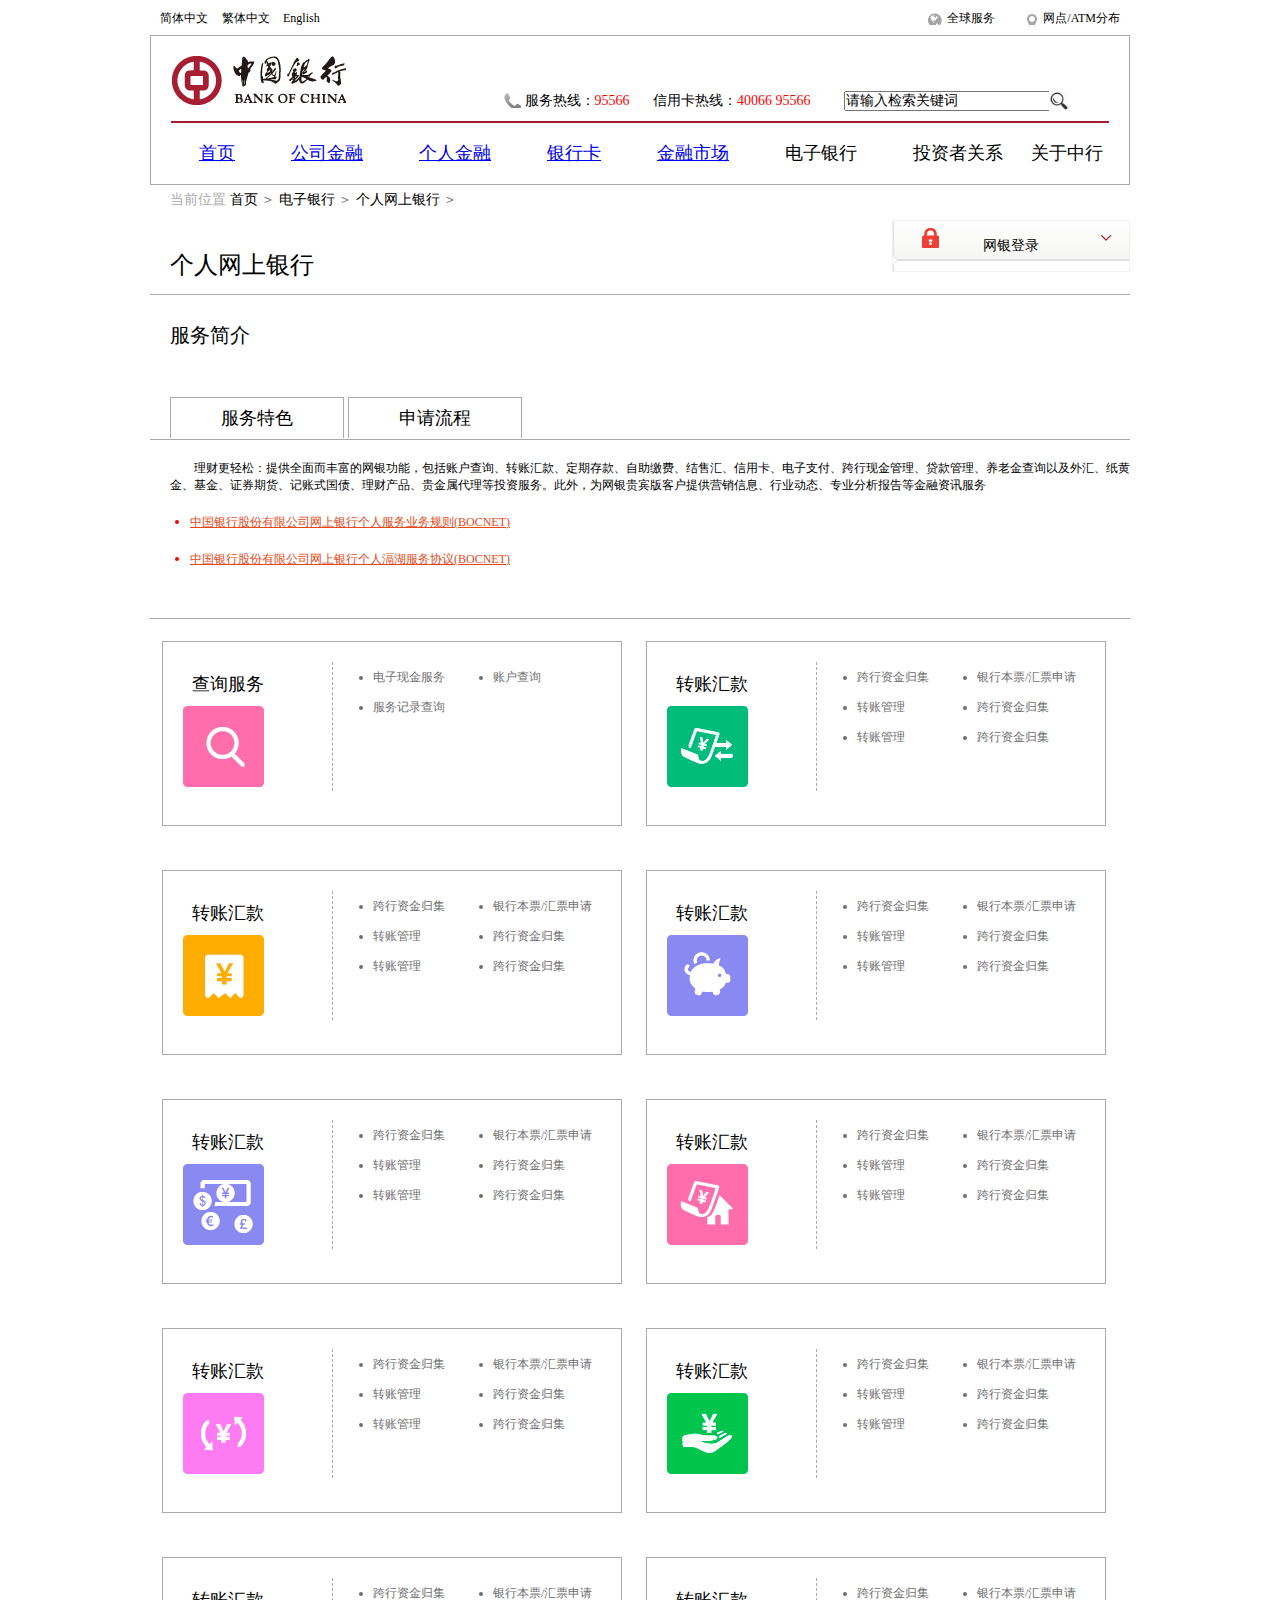
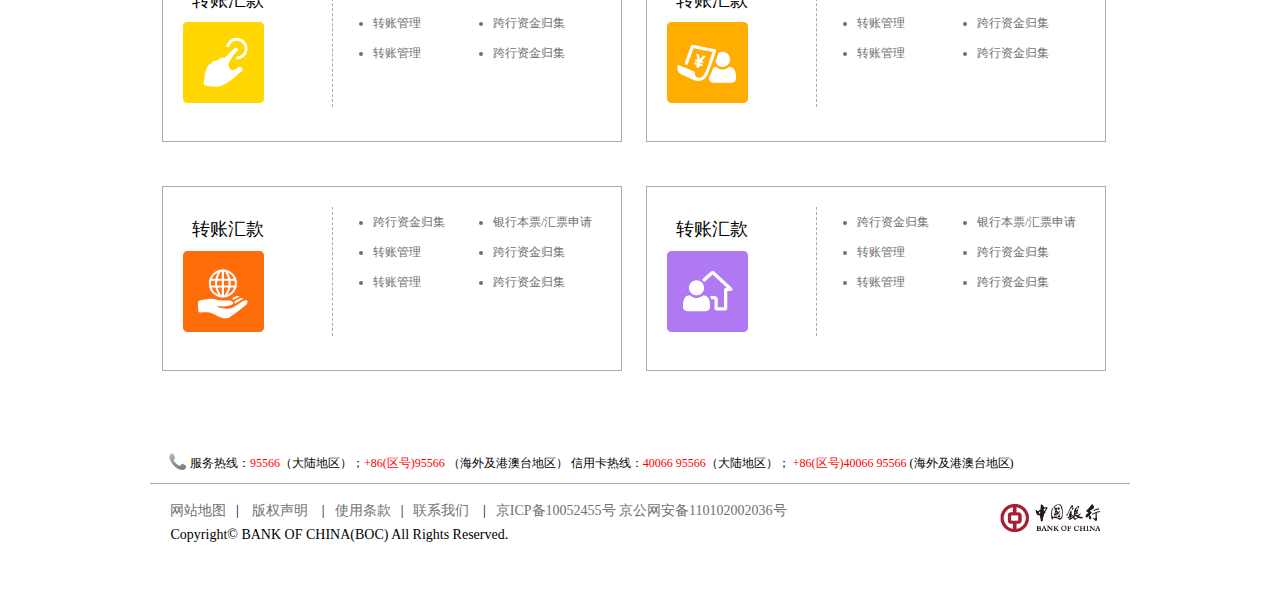
<file: index.html>
<!DOCTYPE html>
<html lang="en">

<head>
    <meta charset="UTF-8">
    <meta name="viewport" content="width=device-width, initial-scale=1.0">
    <meta http-equiv="X-UA-Compatible" content="ie=edge">
    <title>Document</title>
    <link rel="stylesheet" href="css/index.css">
</head>

<body>
    <div class="top-menu bx bm of">
        <div class="left fl">
            <a>简体中文</a>
            <a>繁体中文</a>
            <a>English</a>
        </div>
        <div class="right fr">
            <a class="a1">全球服务</a>
            <a class="a2">网点/ATM分布</a>
        </div>
    </div>
    <div class="header bx bm">
        <div class="logo pr">
            <a><img src="imgs/index_logo.png" alt=""></a>
            <span class="first">服务热线：<a>95566</a></span>
            <span>信用卡热线：<a>40066 95566</a></span>
            <input type="text" value="请输入检索关键词">
            <buttom class="btn"><img src="imgs/search.jpg" alt="" width="20px;"></buttom>
        </div>
        <div class="nav">
            <ul>
                <li><a href="index.html">首页</a></li>
                <li><a href="company.html">公司金融</a></li>
                <li><a href="person.html">个人金融</a></li>
                <li><a href="card.html">银行卡</a></li>
                <li><a href="market.html">金融市场</a></li>
                <li><a>电子银行</a></li>
                <li><a>投资者关系</a></li>
                <li class="last"><a>关于中行</a></li>
            </ul>
        </div>
    </div>
    <div class="path bx bm">
        <span>当前位置</span>
        <a>首页</a> ＞
        <a>电子银行</a> ＞
        <a>个人网上银行</a> ＞
        <div class="net-bank pr">
            <a>个人网上银行</a>
            <a class="login pa">网银登录</a>
        </div>
    </div>
    <div class="serv bx bm">
        <a>服务简介</a>
        <div class="sort">
            <a>服务特色</a>
            <a>申请流程</a>
        </div>
    </div>
    <div class="content bx bm">
        <p>理财更轻松：提供全面而丰富的网银功能，包括账户查询、转账汇款、定期存款、自助缴费、结售汇、信用卡、电子支付、跨行现金管理、贷款管理、养老金查询以及外汇、纸黄金、基金、证券期货、记账式国债、理财产品、贵金属代理等投资服务。此外，为网银贵宾版客户提供营销信息、行业动态、专业分析报告等金融资讯服务</p>
        <ul>
            <li><a href="">中国银行股份有限公司网上银行个人服务业务规则(BOCNET)</a></li>
            <li><a href="">中国银行股份有限公司网上银行个人滆湖服务协议(BOCNET)</a></li>
        </ul>
    </div>
    <div class="contain bx bm">
        <div class="content1">
            <div class="left">
                <p>查询服务</p>
                <img src="imgs/indexp1.png" alt="">
            </div>
            <div class="right">
                <ul>
                    <li>电子现金服务</li>
                    <li>账户查询</li>
                    <li>服务记录查询</li>
                </ul>
            </div>
        </div>
        <div class="content1">
            <div class="left">
                <p>转账汇款</p>
                <img src="imgs/indexp2.png" alt="">
            </div>
            <div class="right">
                <ul>
                    <li>跨行资金归集</li>
                    <li>银行本票/汇票申请</li>
                    <li>转账管理</li>
                    <li>跨行资金归集</li>
                    <li>转账管理</li>
                    <li>跨行资金归集</li>
                </ul>
            </div>
        </div>
        <div class="content1">
            <div class="left">
                <p>转账汇款</p>
                <img src="imgs/indexp3.png" alt="">
            </div>
            <div class="right">
                <ul>
                    <li>跨行资金归集</li>
                    <li>银行本票/汇票申请</li>
                    <li>转账管理</li>
                    <li>跨行资金归集</li>
                    <li>转账管理</li>
                    <li>跨行资金归集</li>
                </ul>
            </div>
        </div>
        <div class="content1">
            <div class="left">
                <p>转账汇款</p>
                <img src="imgs/indexp4.png" alt="">
            </div>
            <div class="right">
                <ul>
                    <li>跨行资金归集</li>
                    <li>银行本票/汇票申请</li>
                    <li>转账管理</li>
                    <li>跨行资金归集</li>
                    <li>转账管理</li>
                    <li>跨行资金归集</li>
                </ul>
            </div>
        </div>
        <div class="content1">
            <div class="left">
                <p>转账汇款</p>
                <img src="imgs/indexp5.png" alt="">
            </div>
            <div class="right">
                <ul>
                    <li>跨行资金归集</li>
                    <li>银行本票/汇票申请</li>
                    <li>转账管理</li>
                    <li>跨行资金归集</li>
                    <li>转账管理</li>
                    <li>跨行资金归集</li>
                </ul>
            </div>
        </div>
        <div class="content1">
            <div class="left">
                <p>转账汇款</p>
                <img src="imgs/indexp6.png" alt="">
            </div>
            <div class="right">
                <ul>
                    <li>跨行资金归集</li>
                    <li>银行本票/汇票申请</li>
                    <li>转账管理</li>
                    <li>跨行资金归集</li>
                    <li>转账管理</li>
                    <li>跨行资金归集</li>
                </ul>
            </div>
        </div>
        <div class="content1">
            <div class="left">
                <p>转账汇款</p>
                <img src="imgs/indexp7.png" alt="">
            </div>
            <div class="right">
                <ul>
                    <li>跨行资金归集</li>
                    <li>银行本票/汇票申请</li>
                    <li>转账管理</li>
                    <li>跨行资金归集</li>
                    <li>转账管理</li>
                    <li>跨行资金归集</li>
                </ul>
            </div>
        </div>
        <div class="content1">
            <div class="left">
                <p>转账汇款</p>
                <img src="imgs/indexp8.png" alt="">
            </div>
            <div class="right">
                <ul>
                    <li>跨行资金归集</li>
                    <li>银行本票/汇票申请</li>
                    <li>转账管理</li>
                    <li>跨行资金归集</li>
                    <li>转账管理</li>
                    <li>跨行资金归集</li>
                </ul>
            </div>
        </div>
        <div class="content1">
            <div class="left">
                <p>转账汇款</p>
                <img src="imgs/indexp9.png" alt="">
            </div>
            <div class="right">
                <ul>
                    <li>跨行资金归集</li>
                    <li>银行本票/汇票申请</li>
                    <li>转账管理</li>
                    <li>跨行资金归集</li>
                    <li>转账管理</li>
                    <li>跨行资金归集</li>
                </ul>
            </div>
        </div>
        <div class="content1">
            <div class="left">
                <p>转账汇款</p>
                <img src="imgs/indexp10.png" alt="">
            </div>
            <div class="right">
                <ul>
                    <li>跨行资金归集</li>
                    <li>银行本票/汇票申请</li>
                    <li>转账管理</li>
                    <li>跨行资金归集</li>
                    <li>转账管理</li>
                    <li>跨行资金归集</li>
                </ul>
            </div>
        </div>
        <div class="content1">
            <div class="left">
                <p>转账汇款</p>
                <img src="imgs/indexp11.png" alt="">
            </div>
            <div class="right">
                <ul>
                    <li>跨行资金归集</li>
                    <li>银行本票/汇票申请</li>
                    <li>转账管理</li>
                    <li>跨行资金归集</li>
                    <li>转账管理</li>
                    <li>跨行资金归集</li>
                </ul>
            </div>
        </div>
        <div class="content1">
            <div class="left">
                <p>转账汇款</p>
                <img src="imgs/indexp12.png" alt="">
            </div>
            <div class="right">
                <ul>
                    <li>跨行资金归集</li>
                    <li>银行本票/汇票申请</li>
                    <li>转账管理</li>
                    <li>跨行资金归集</li>
                    <li>转账管理</li>
                    <li>跨行资金归集</li>
                </ul>
            </div>
        </div>
    </div>
    <div class="cb"></div>
    <div class="footer bx bm">
        <p>服务热线：<a>95566</a>（大陆地区）；<a>+86(区号)95566</a> （海外及港澳台地区） 信用卡热线：<a>40066 95566</a>（大陆地区）； <a>+86(区号)40066 95566</a> (海外及港澳台地区)</p>
        <div class="p1">
            <a>网站地图</a>| <a>版权声明</a> |<a>使用条款</a>|<a>联系我们</a> |<a class="last">京ICP备10052455号 京公网安备110102002036号</a><br> &nbsp;&nbsp;&nbsp;Copyright© BANK OF CHINA(BOC) All Rights Reserved.
            <img src="imgs/index_logo.png" alt="" width="100px">
        </div>
    </div>


</body>

</html>
</file>
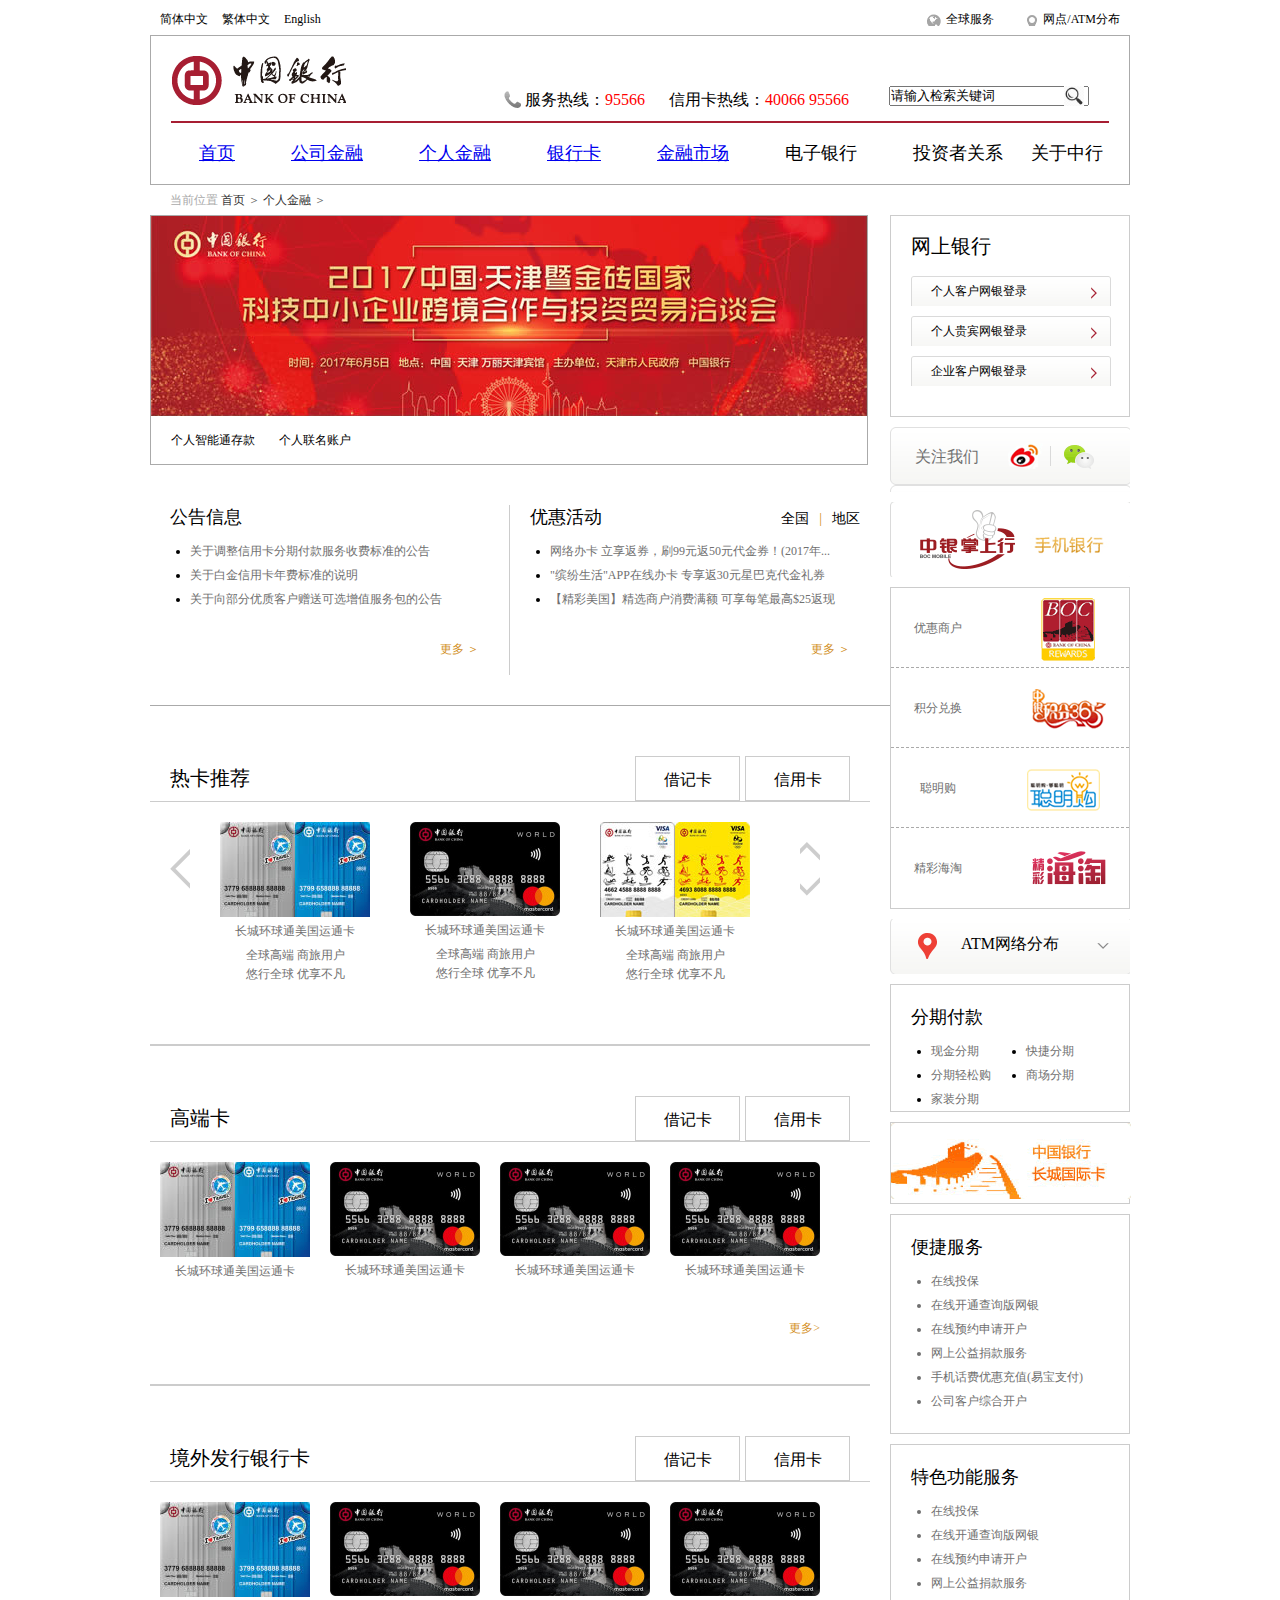
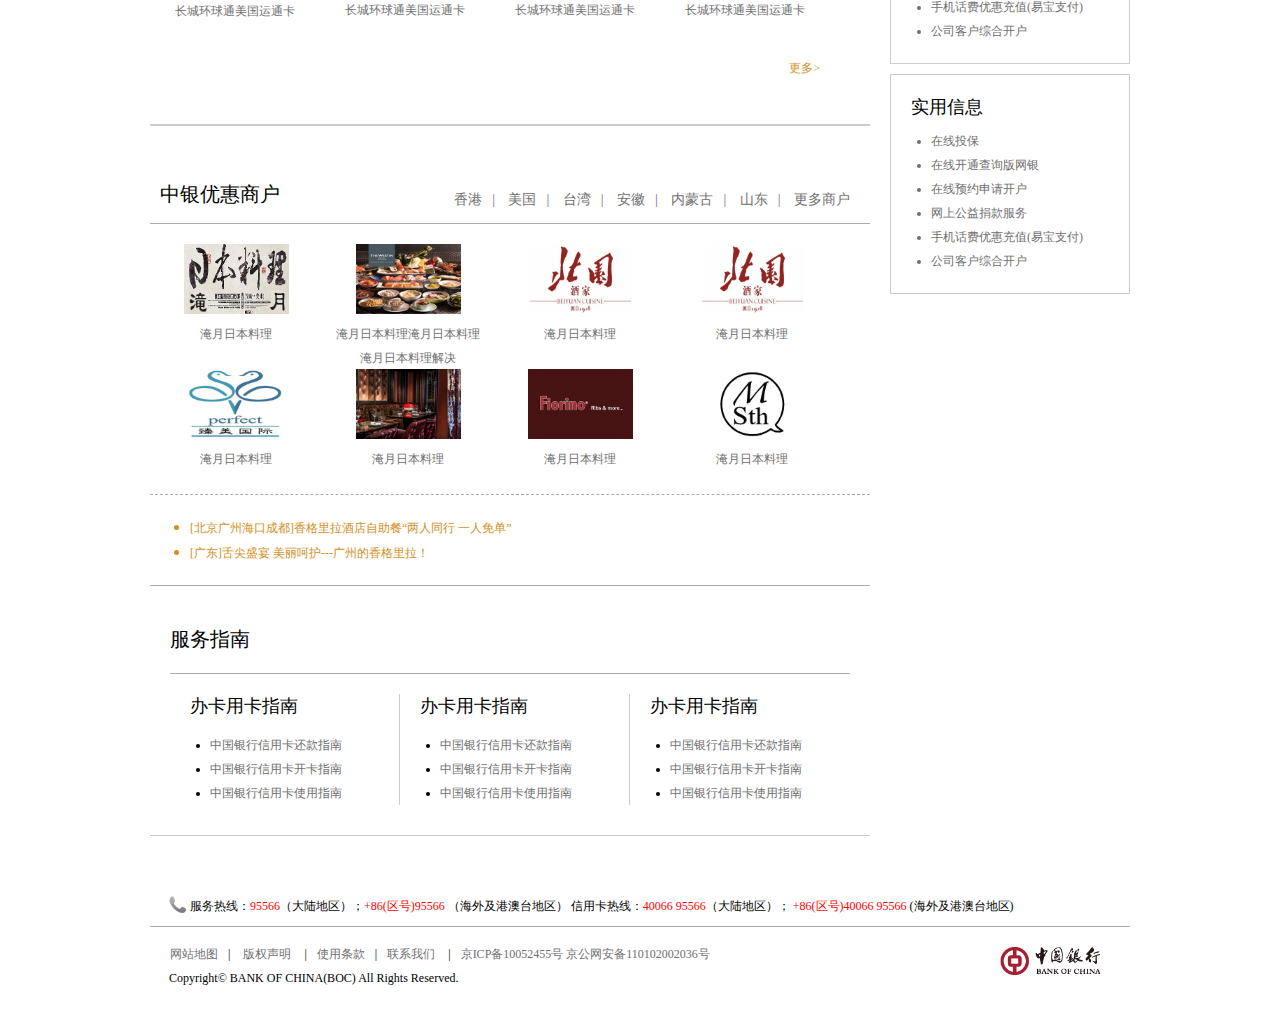
<file: card.html>
<!DOCTYPE html>
<html lang="en">

<head>
    <meta charset="UTF-8">
    <meta name="viewport" content="width=device-width, initial-scale=1.0">
    <meta http-equiv="X-UA-Compatible" content="ie=edge">
    <title>银行卡</title>
    <link rel="stylesheet" href="css/card.css">
</head>

<body>
    <div class="top-menu bx bm of">
        <div class="left fl">
            <a>简体中文</a>
            <a>繁体中文</a>
            <a>English</a>
        </div>
        <div class="right fr">
            <a class="a1">全球服务</a>
            <a class="a2">网点/ATM分布</a>
        </div>
    </div>
    <div class="header bx bm">
        <div class="logo pr">
            <a><img src="imgs/index_logo.png" alt=""></a>
            <span class="first">服务热线：<a>95566</a></span>
            <span>信用卡热线：<a>40066 95566</a></span>
            <input type="text" value="请输入检索关键词">
            <buttom class="btn"><img src="imgs/search.jpg" alt="" width="20px;"></buttom>
        </div>
        <div class="nav">
            <ul>
                <li><a href="index.html">首页</a></li>
                <li><a href="company.html">公司金融</a></li>
                <li><a href="person.html">个人金融</a></li>
                <li><a href="card.html">银行卡</a></li>
                <li><a href="market.html">金融市场</a></li>
                <li><a>电子银行</a></li>
                <li><a>投资者关系</a></li>
                <li class="last"><a>关于中行</a></li>
            </ul>
        </div>
    </div>
    <div class="path bx bm">
        <span>当前位置</span>
        <a>首页</a> ＞
        <a>个人金融</a> ＞
    </div>
    <div class="ad bx bm pr">
        <div class="img">
            <img src="imgs/cp1.jpg" alt="">
            <a>个人智能通存款</a>
            <a>个人联名账户</a>
        </div>
        <div class="net-bank pa">
            <div class="content1">
                <h2>网上银行</h2>
                <p><a>个人客户网银登录</a></p>
                <p><a>个人贵宾网银登录</a></p>
                <p><a>企业客户网银登录</a></p>
            </div>
            <div class="content2">
                <a>关注我们</a>
            </div>
            <div class="content3"></div>
            <div class="content4">
                <div class="c41">
                    <a>优惠商户<img src="imgs/card1.png" alt=""></a>
                </div>
                <div class="c41">
                    <a>积分兑换<img src="imgs/card2.png" alt=""></a>
                </div>
                <div class="c41">
                    <a>聪明购<img src="imgs/card3.png" alt=""></a>
                </div>
                <div class="c41 last">
                    <a>精彩海淘<img src="imgs/card4.png" alt=""></a>
                </div>
            </div>
            <div class="content5">
                <a>ATM网络分布</a>
            </div>
            <div class="content6">
                <h2>分期付款</h2>
                <ul>
                    <li><a>现金分期</a></li>
                    <li><a>快捷分期</a></li>
                    <li><a>分期轻松购</a></li>
                    <li><a>商场分期</a></li>
                    <li><a>家装分期</a></li>
                </ul>
            </div>
            <div class="content7">
                <img src="imgs/card5.gif" alt="">
            </div>
            <div class="content8">
                <h2>便捷服务</h2>
                <ul>
                    <li><a>在线投保</a></li>
                    <li><a>在线开通查询版网银</a></li>
                    <li><a>在线预约申请开户</a></li>
                    <li><a>网上公益捐款服务</a></li>
                    <li><a>手机话费优惠充值(易宝支付)</a></li>
                    <li><a>公司客户综合开户</a></li>
                </ul>
            </div>
            <div class="content8">
                <h2>特色功能服务</h2>
                <ul>
                    <li><a>在线投保</a></li>
                    <li><a>在线开通查询版网银</a></li>
                    <li><a>在线预约申请开户</a></li>
                    <li><a>网上公益捐款服务</a></li>
                    <li><a>手机话费优惠充值(易宝支付)</a></li>
                    <li><a>公司客户综合开户</a></li>
                </ul>
            </div>
            <div class="content8">
                <h2>实用信息</h2>
                <ul>
                    <li><a>在线投保</a></li>
                    <li><a>在线开通查询版网银</a></li>
                    <li><a>在线预约申请开户</a></li>
                    <li><a>网上公益捐款服务</a></li>
                    <li><a>手机话费优惠充值(易宝支付)</a></li>
                    <li><a>公司客户综合开户</a></li>
                </ul>
            </div>
        </div>
    </div>
    <div class="middle bx bm">
        <div class="info1">
            <div class="left fl">
                <h2>公告信息</h2>
                <ul>
                    <li><a>关于调整信用卡分期付款服务收费标准的公告</a></li>
                    <li><a>关于白金信用卡年费标准的说明</a></li>
                    <li><a>关于向部分优质客户赠送可选增值服务包的公告</a></li>
                </ul>
                <span>更多 ＞</span>
            </div>
            <div class="left fl l1">
                <h2 class="pr">优惠活动<span><a>全国</a>|<a>地区</a></span></h2>
                <ul>
                    <li><a href="">网络办卡 立享返券，刷99元返50元代金券！(2017年...</a></li>
                    <li><a href="">"缤纷生活"APP在线办卡 专享返30元星巴克代金礼券</a></li>
                    <li><a href="">【精彩美国】精选商户消费满额 可享每笔最高$25返现</a></li>
                </ul>
                <span>更多 ＞</span>
            </div>
        </div>
        <div class="info2">
            <div class="title">
                <span>热卡推荐</span>
                <a>信用卡</a>
                <a>借记卡</a>
            </div>
            <div class="content pr">
                <ul>
                    <li>
                        <a><img src="imgs/card6.jpg" alt=""><br>长城环球通美国运通卡</a>
                        <p><a>全球高端 商旅用户</a><br><a>悠行全球 优享不凡</a></p>
                    </li>
                    <li>
                        <a><img src="imgs/card7.jpg" alt=""><br>长城环球通美国运通卡</a>
                        <p><a>全球高端 商旅用户</a><br><a>悠行全球 优享不凡</a></p>
                    </li>
                    <li>
                        <a><img src="imgs/card8.jpg" alt=""><br>长城环球通美国运通卡</a>
                        <p><a>全球高端 商旅用户</a><br><a>悠行全球 优享不凡</a></p>
                    </li>
                </ul>
                <div class="l-arrow pa">
                    <a>◇</a>
                </div>
                <div class="r-arrow pa">
                    <a>◇</a>
                </div>
            </div>
        </div>
        <div class="info2">
            <div class="title">
                <span>高端卡</span>
                <a>信用卡</a>
                <a>借记卡</a>
            </div>
            <div class="content pr">
                <ul class="ul1">
                    <li>
                        <a><img src="imgs/card6.jpg" alt=""><br>长城环球通美国运通卡</a>

                    </li>
                    <li>
                        <a><img src="imgs/card7.jpg" alt=""><br>长城环球通美国运通卡</a>

                    </li>
                    <li>
                        <a><img src="imgs/card7.jpg" alt=""><br>长城环球通美国运通卡</a>

                    </li>
                    <li>
                        <a><img src="imgs/card7.jpg" alt=""><br>长城环球通美国运通卡</a>

                    </li>
                </ul>
                <span>更多> </span>
            </div>
        </div>
        <div class="info2">
            <div class="title">
                <span>境外发行银行卡</span>
                <a>信用卡</a>
                <a>借记卡</a>
            </div>
            <div class="content pr">
                <ul class="ul1">
                    <li>
                        <a><img src="imgs/card6.jpg" alt=""><br>长城环球通美国运通卡</a>

                    </li>
                    <li>
                        <a><img src="imgs/card7.jpg" alt=""><br>长城环球通美国运通卡</a>

                    </li>
                    <li>
                        <a><img src="imgs/card7.jpg" alt=""><br>长城环球通美国运通卡</a>

                    </li>
                    <li>
                        <a><img src="imgs/card7.jpg" alt=""><br>长城环球通美国运通卡</a>

                    </li>
                </ul>
                <span>更多> </span>
            </div>
        </div>
        <div class="info3">
            <div class="title">
                <span>中银优惠商户</span>
                <span class="right">
                <a>香港</a>|
                <a>美国</a>|
                <a>台湾</a>|
                <a>安徽</a>|
                <a>内蒙古</a>|
                <a>山东</a>|
                <a>更多商户</a>
                </span>
            </div>
            <div class="content">
                <ul>
                    <li>
                        <a href=""><img src="imgs/card13.jpg" alt=""><br>淹月日本料理</a>
                    </li>
                    <li>
                        <a href=""><img src="imgs/card14.jpg" alt=""><br>淹月日本料理淹月日本料理淹月日本料理解决</a>
                    </li>
                    <li>
                        <a href=""><img src="imgs/card15.jpg" alt=""><br>淹月日本料理</a>
                    </li>
                    <li>
                        <a href=""><img src="imgs/card15.jpg" alt=""><br>淹月日本料理</a>
                    </li>
                    <li>
                        <a href=""><img src="imgs/card17.jpg" alt=""><br>淹月日本料理</a>
                    </li>
                    <li>
                        <a href=""><img src="imgs/card18.jpg" alt=""><br>淹月日本料理</a>
                    </li>
                    <li>
                        <a href=""><img src="imgs/card19.jpg" alt=""><br>淹月日本料理</a>
                    </li>
                    <li>
                        <a href=""><img src="imgs/card20.jpg" alt=""><br>淹月日本料理</a>
                    </li>
                </ul>
            </div>
        </div>
    </div>
    <div class="list bx bm">
        <div class="contain">
            <ul>
                <li><a href="">[北京广州海口成都]香格里拉酒店自助餐“两人同行 一人免单”</a></li>
                <li><a href="">[广东]舌尖盛宴 美丽呵护---广州的香格里拉！</a></li>
            </ul>
        </div>
        <div class="guid">
            <div class="title">
                服务指南
            </div>
            <div class="cb" style="height:20px;"></div>
            <dix class="content">
                <ol>
                    <li>
                        <h2>办卡用卡指南</h2>
                        <ul>
                            <li><a href="">中国银行信用卡还款指南</a></li>
                            <li><a href="">中国银行信用卡开卡指南</a></li>
                            <li><a href="">中国银行信用卡使用指南</a></li>
                        </ul>
                    </li>
                    <li>
                        <h2>办卡用卡指南</h2>
                        <ul>
                            <li><a href="">中国银行信用卡还款指南</a></li>
                            <li><a href="">中国银行信用卡开卡指南</a></li>
                            <li><a href="">中国银行信用卡使用指南</a></li>
                        </ul>
                    </li>
                    <li class="last">
                        <h2>办卡用卡指南</h2>
                        <ul>
                            <li><a href="">中国银行信用卡还款指南</a></li>
                            <li><a href="">中国银行信用卡开卡指南</a></li>
                            <li><a href="">中国银行信用卡使用指南</a></li>
                        </ul>
                    </li>
                </ol>
            </dix>
        </div>
    </div>
    <div class="footer bx bm">
        <p>服务热线：<a>95566</a>（大陆地区）；<a>+86(区号)95566</a> （海外及港澳台地区） 信用卡热线：<a>40066 95566</a>（大陆地区）； <a>+86(区号)40066 95566</a> (海外及港澳台地区)</p>
        <div class="p1">
            <a>网站地图</a>| <a>版权声明</a> |<a>使用条款</a>|<a>联系我们</a> |<a class="last">京ICP备10052455号 京公网安备110102002036号</a><br> &nbsp;&nbsp;&nbsp;Copyright© BANK OF CHINA(BOC) All Rights Reserved.
            <img src="imgs/index_logo.png" alt="" width="100px">
        </div>
    </div>
</body>

</html>
</file>
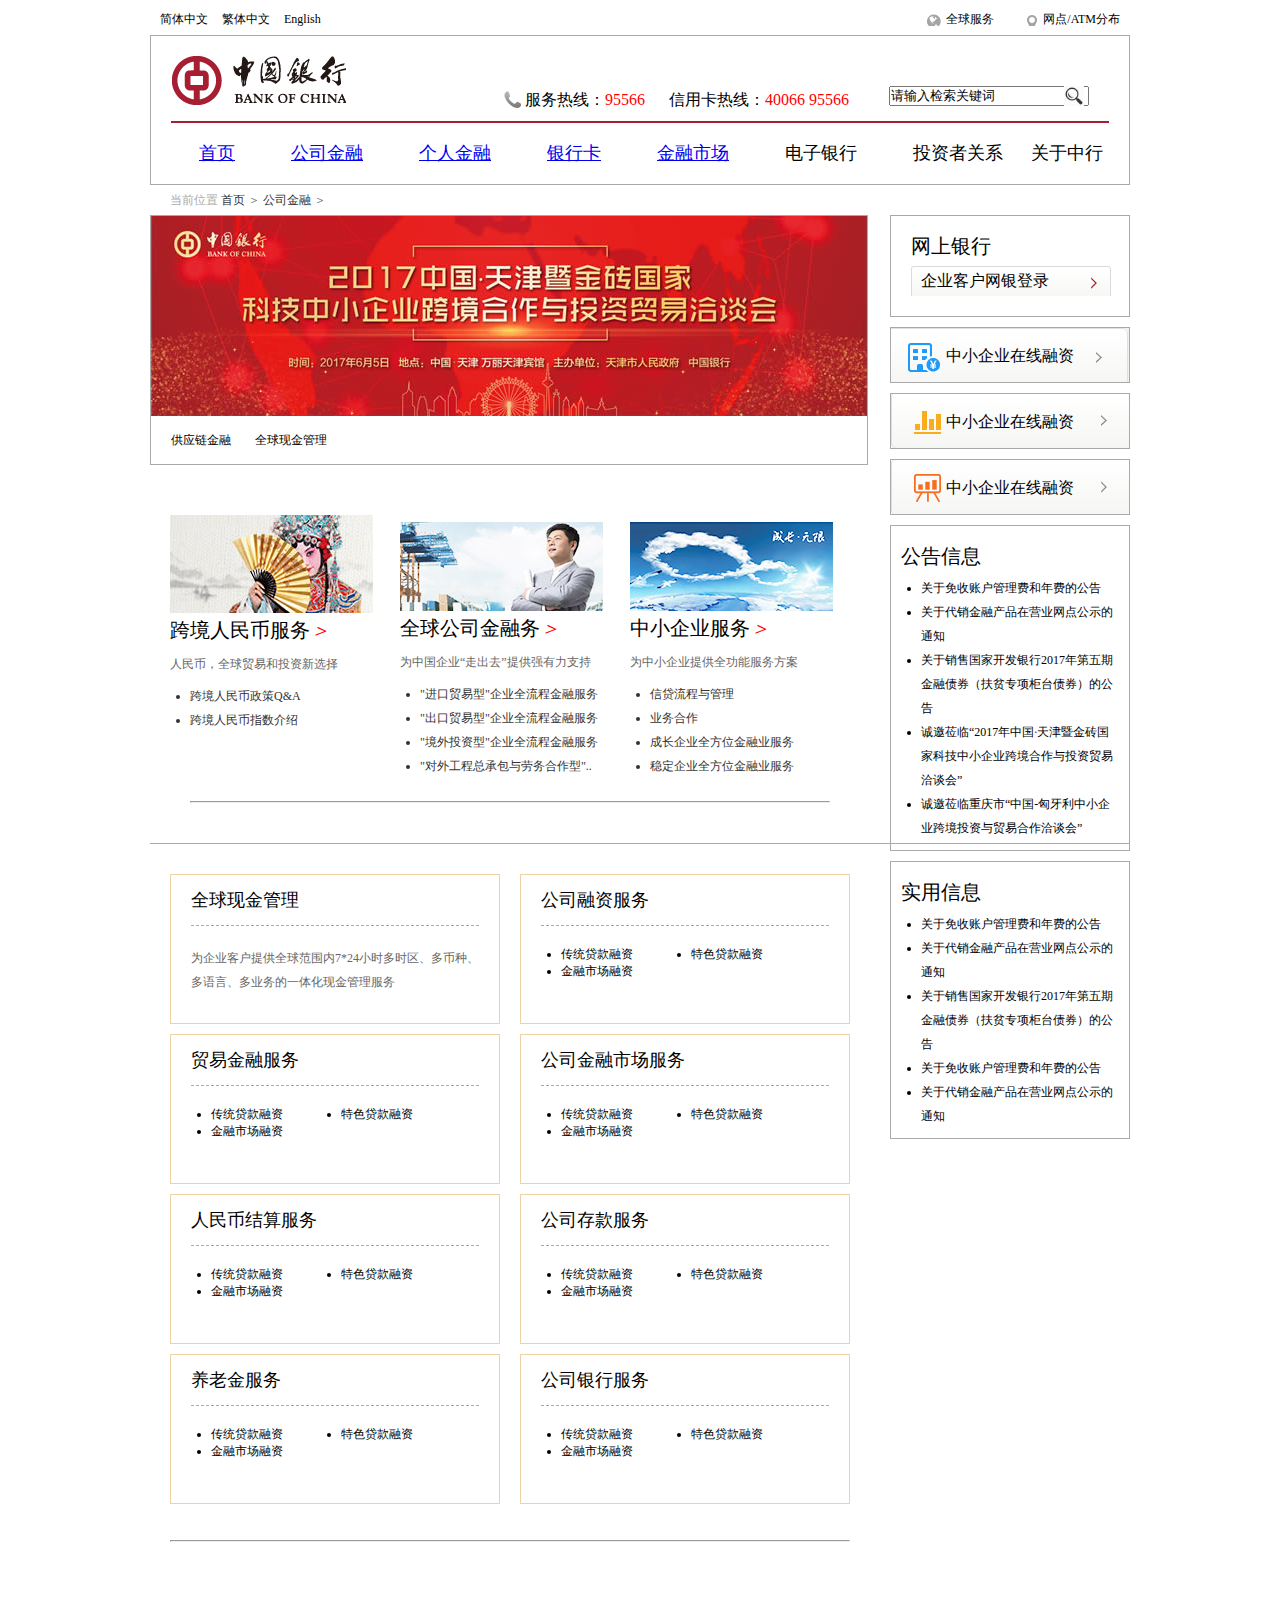
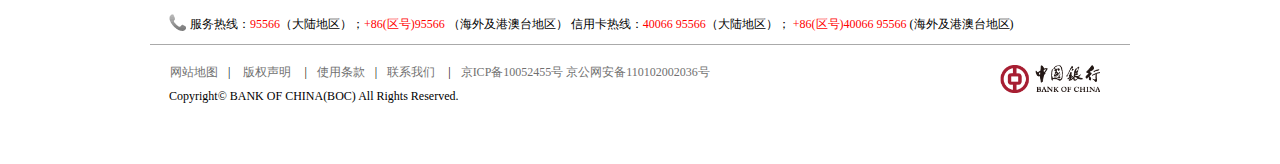
<file: company.html>
<!DOCTYPE html>
<html lang="en">

<head>
    <meta charset="UTF-8">
    <meta name="viewport" content="width=device-width, initial-scale=1.0">
    <meta http-equiv="X-UA-Compatible" content="ie=edge">
    <title>公司金融</title>
    <link rel="stylesheet" href="css/company.css">
</head>

<body>
    <div class="top-menu bx bm of">
        <div class="left fl">
            <a>简体中文</a>
            <a>繁体中文</a>
            <a>English</a>
        </div>
        <div class="right fr">
            <a class="a1">全球服务</a>
            <a class="a2">网点/ATM分布</a>
        </div>
    </div>
    <div class="header bx bm">
        <div class="logo pr">
            <a><img src="imgs/index_logo.png" alt=""></a>
            <span class="first">服务热线：<a>95566</a></span>
            <span>信用卡热线：<a>40066 95566</a></span>
            <input type="text" value="请输入检索关键词">
            <buttom class="btn"><img src="imgs/search.jpg" alt="" width="20px;"></buttom>
        </div>
        <div class="nav">
            <ul>
                <li><a href="index.html">首页</a></li>
                <li><a href="company.html">公司金融</a></li>
                <li><a href="person.html">个人金融</a></li>
                <li><a href="card.html">银行卡</a></li>
                <li><a href="market.html">金融市场</a></li>
                <li><a>电子银行</a></li>
                <li><a>投资者关系</a></li>
                <li class="last"><a>关于中行</a></li>
            </ul>
        </div>
    </div>
    <div class="path bx bm">
        <span>当前位置</span>
        <a>首页</a> ＞
        <a>公司金融</a> ＞
    </div>
    <div class="ad bx bm pr">
        <div class="img">
            <img src="imgs/cp1.jpg" alt="">
            <a>供应链金融</a>
            <a>全球现金管理</a>
        </div>
        <div class="net-bank pa">
            <div class="content1">
                <h2>网上银行</h2>
                <p><a>企业客户网银登录</a></p>
            </div>
            <div class="content2 c1">
                <a>中小企业在线融资</a>
            </div>
            <div class="content2 c2">
                <a>中小企业在线融资</a>
            </div>
            <div class="content2 c3">
                <a>中小企业在线融资</a>
            </div>
            <div class="content3">
                <h2>公告信息</h2>
                <ul>
                    <li>关于免收账户管理费和年费的公告</li>
                    <li>关于代销金融产品在营业网点公示的通知</li>
                    <li>关于销售国家开发银行2017年第五期金融债券（扶贫专项柜台债券）的公告</li>
                    <li>诚邀莅临“2017年中国∙天津暨金砖国家科技中小企业跨境合作与投资贸易洽谈会”</li>
                    <li>诚邀莅临重庆市“中国-匈牙利中小企业跨境投资与贸易合作洽谈会”</li>
                </ul>
            </div>
            <div class="content3">
                <h2>实用信息</h2>
                <ul>
                    <li>关于免收账户管理费和年费的公告</li>
                    <li>关于代销金融产品在营业网点公示的通知</li>
                    <li>关于销售国家开发银行2017年第五期金融债券（扶贫专项柜台债券）的公告</li>
                    <li>关于免收账户管理费和年费的公告</li>
                    <li>关于代销金融产品在营业网点公示的通知</li>
                </ul>
            </div>
        </div>
    </div>
    <div class="middle bx bm pr">
        <div class="serv1 fl">
            <img src="imgs/cp2.jpg" alt="">
            <h2>跨境人民币服务<i>＞</i></h2>
            <p>人民币，全球贸易和投资新选择</p>
            <ul>
                <li>跨境人民币政策Q&A</li>
                <li>跨境人民币指数介绍</li>
            </ul>
        </div>
        <div class="serv1 fl s12">
            <img src="imgs/cp3.jpg" alt="">
            <h2>全球公司金融务<i>＞</i></h2>
            <p>为中国企业“走出去”提供强有力支持</p>
            <ul>
                <li>"进口贸易型"企业全流程金融服务</li>
                <li>"出口贸易型"企业全流程金融服务</li>
                <li>"境外投资型"企业全流程金融服务</li>
                <li>"对外工程总承包与劳务合作型"..</li>
            </ul>
        </div>
        <div class="serv1 fl s12">
            <img src="imgs/cp4.jpg" alt="">
            <h2>中小企业服务<i>＞</i></h2>
            <p>为中小企业提供全功能服务方案</p>
            <ul>
                <li>信贷流程与管理</li>
                <li>业务合作</li>
                <li>成长企业全方位金融业服务</li>
                <li>稳定企业全方位金融业服务</li>
            </ul>
        </div>
        <hr width="640px">
    </div>
    <div class="serv-sort bx bm pr">
        <div class="serv-sort1">
            <h2>全球现金管理</h2>
            <p>为企业客户提供全球范围内7*24小时多时区、多币种、多语言、多业务的一体化现金管理服务</p>
        </div>

        <div class="serv-sort1">
            <h2>公司融资服务</h2>
            <ul>
                <li>传统贷款融资</li>
                <li>特色贷款融资</li>
                <li>金融市场融资</li>
            </ul>
        </div>
        <div class="serv-sort1">
            <h2>贸易金融服务</h2>
            <ul>
                <li>传统贷款融资</li>
                <li>特色贷款融资</li>
                <li>金融市场融资</li>
            </ul>
        </div>
        <div class="serv-sort1">
            <h2>公司金融市场服务</h2>
            <ul>
                <li>传统贷款融资</li>
                <li>特色贷款融资</li>
                <li>金融市场融资</li>
            </ul>
        </div>
        <div class="serv-sort1">
            <h2>人民币结算服务</h2>
            <ul>
                <li>传统贷款融资</li>
                <li>特色贷款融资</li>
                <li>金融市场融资</li>
            </ul>
        </div>
        <div class="serv-sort1">
            <h2>公司存款服务</h2>
            <ul>
                <li>传统贷款融资</li>
                <li>特色贷款融资</li>
                <li>金融市场融资</li>
            </ul>
        </div>
        <div class="serv-sort1">
            <h2>养老金服务</h2>
            <ul>
                <li>传统贷款融资</li>
                <li>特色贷款融资</li>
                <li>金融市场融资</li>
            </ul>
        </div>
        <div class="serv-sort1">
            <h2>公司银行服务</h2>
            <ul>
                <li>传统贷款融资</li>
                <li>特色贷款融资</li>
                <li>金融市场融资</li>
            </ul>
        </div>
        <hr width="680px">
    </div>
    <div class="cb"></div>
    <div class="footer bx bm">
        <p>服务热线：<a>95566</a>（大陆地区）；<a>+86(区号)95566</a> （海外及港澳台地区） 信用卡热线：<a>40066 95566</a>（大陆地区）； <a>+86(区号)40066 95566</a> (海外及港澳台地区)</p>
        <div class="p1">
            <a>网站地图</a>| <a>版权声明</a> |<a>使用条款</a>|<a>联系我们</a> |<a class="last">京ICP备10052455号 京公网安备110102002036号</a><br> &nbsp;&nbsp;&nbsp;Copyright© BANK OF CHINA(BOC) All Rights Reserved.
            <img src="imgs/index_logo.png" alt="" width="100px">
        </div>
    </div>
</body>

</html>
</file>
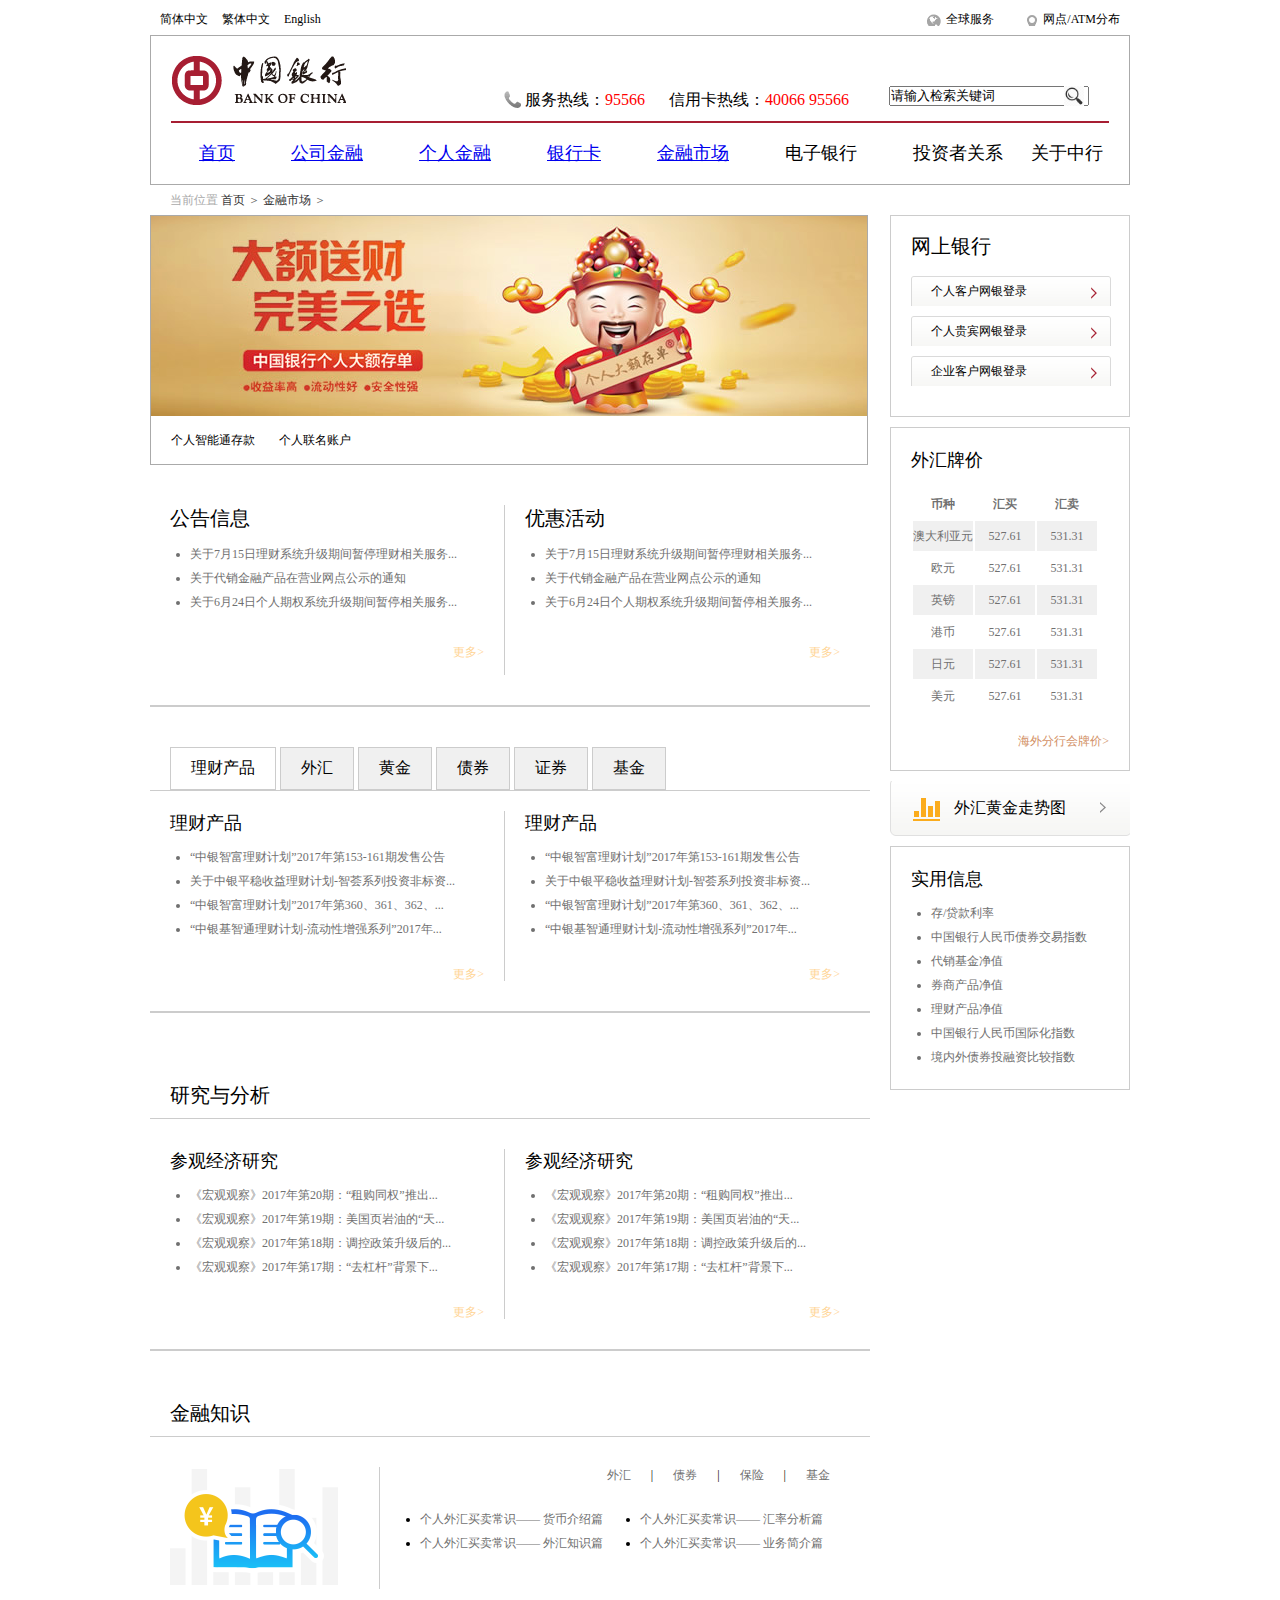
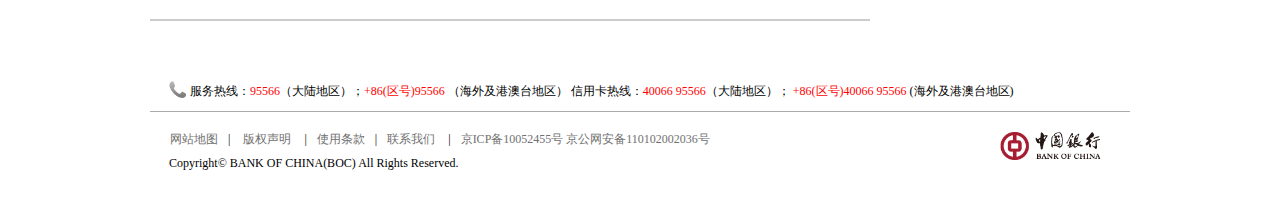
<file: market.html>
<!DOCTYPE html>
<html lang="en">

<head>
    <meta charset="UTF-8">
    <meta name="viewport" content="width=device-width, initial-scale=1.0">
    <meta http-equiv="X-UA-Compatible" content="ie=edge">
    <title>金融市场</title>
    <link rel="stylesheet" href="css/market.css">
</head>

<body>
    <div class="top-menu bx bm of">
        <div class="left fl">
            <a>简体中文</a>
            <a>繁体中文</a>
            <a>English</a>
        </div>
        <div class="right fr">
            <a class="a1">全球服务</a>
            <a class="a2">网点/ATM分布</a>
        </div>
    </div>
    <div class="header bx bm">
        <div class="logo pr">
            <a><img src="imgs/index_logo.png" alt=""></a>
            <span class="first">服务热线：<a>95566</a></span>
            <span>信用卡热线：<a>40066 95566</a></span>
            <input type="text" value="请输入检索关键词">
            <buttom class="btn"><img src="imgs/search.jpg" alt="" width="20px;"></buttom>
        </div>
        <div class="nav">
            <ul>
                <li><a href="index.html">首页</a></li>
                <li><a href="company.html">公司金融</a></li>
                <li><a href="person.html">个人金融</a></li>
                <li><a href="card.html">银行卡</a></li>
                <li><a href="market.html">金融市场</a></li>
                <li><a>电子银行</a></li>
                <li><a>投资者关系</a></li>
                <li class="last"><a>关于中行</a></li>
            </ul>
        </div>
    </div>
    <div class="path bx bm">
        <span>当前位置</span>
        <a>首页</a> ＞
        <a>金融市场</a> ＞
    </div>
    <div class="ad bx bm pr">
        <div class="img">
            <img src="imgs/market1.jpg" alt="">
            <a>个人智能通存款</a>
            <a>个人联名账户</a>
        </div>
        <div class="net-bank pa">
            <div class="content1">
                <h2>网上银行</h2>
                <p><a>个人客户网银登录</a></p>
                <p><a>个人贵宾网银登录</a></p>
                <p><a>企业客户网银登录</a></p>
            </div>
            <div class="content2">
                <h2 class="h2">外汇牌价</h2>
                <table>
                    <tr>
                        <th>币种</th>
                        <th>汇买</th>
                        <th>汇卖</th>
                    </tr>
                    <tr class="current">
                        <td>澳大利亚元</td>
                        <td>527.61</td>
                        <td>531.31</td>
                    </tr>
                    <tr>
                        <td>欧元</td>
                        <td>527.61</td>
                        <td>531.31</td>
                    </tr>
                    <tr class="current">
                        <td>英镑</td>
                        <td>527.61</td>
                        <td>531.31</td>
                    </tr>
                    <tr>
                        <td>港币</td>
                        <td>527.61</td>
                        <td>531.31</td>
                    </tr>
                    <tr class="current">
                        <td>日元</td>
                        <td>527.61</td>
                        <td>531.31</td>
                    </tr>
                    <tr>
                        <td>美元</td>
                        <td>527.61</td>
                        <td>531.31</td>
                    </tr>
                </table>
                <a>海外分行会牌价></a>
            </div>
            <div class="content3">
                外汇黄金走势图
            </div>
            <div class="content4">
                <h2 class="h2">实用信息</h2>
                <ul>
                    <li><a href="">存/贷款利率</a></li>
                    <li><a href="">中国银行人民币债券交易指数</a></li>
                    <li><a href="">代销基金净值</a></li>
                    <li><a href="">券商产品净值</a></li>
                    <li><a href="">理财产品净值</a></li>
                    <li><a href="">中国银行人民币国际化指数</a></li>
                    <li><a href="">境内外债券投融资比较指数</a></li>
                </ul>
            </div>
        </div>
    </div>
    <div class="middle bx bm">
        <div class="info1">
            <div class="left fl">
                <h2>公告信息</h2>
                <ul>
                    <li><a href="">关于7月15日理财系统升级期间暂停理财相关服务...</a></li>
                    <li><a href="">关于代销金融产品在营业网点公示的通知</a></li>
                    <li><a href="">关于6月24日个人期权系统升级期间暂停相关服务...</a></li>
                </ul>
                <span>更多></span>
            </div>
            <div class="left fl last">
                <h2>优惠活动</h2>
                <ul>
                    <li><a href="">关于7月15日理财系统升级期间暂停理财相关服务...</a></li>
                    <li><a href="">关于代销金融产品在营业网点公示的通知</a></li>
                    <li><a href="">关于6月24日个人期权系统升级期间暂停相关服务...</a></li>
                </ul>
                <span>更多></span>
            </div>
        </div>
        <div class="info2">
            <div class="title">
                <a class="current">理财产品</a>
                <a>外汇</a>
                <a>黄金</a>
                <a>债券</a>
                <a>证券</a>
                <a>基金</a>
            </div>
            <div class="contain">
                <div class="content1">
                    <div class="c11 notice fl">
                        <h2>理财产品</h2>
                        <ul>
                            <li><a href="">“中银智富理财计划”2017年第153-161期发售公告</a></li>
                            <li><a href="">关于中银平稳收益理财计划-智荟系列投资非标资...</a></li>
                            <li><a href="">“中银智富理财计划”2017年第360、361、362、...</a></li>
                            <li><a href="">“中银基智通理财计划-流动性增强系列”2017年...</a></li>
                        </ul>
                        <span>更多></span>
                    </div>
                    <div class="c11 notice fl last">
                        <h2>理财产品</h2>
                        <ul>
                            <li><a href="">“中银智富理财计划”2017年第153-161期发售公告</a></li>
                            <li><a href="">关于中银平稳收益理财计划-智荟系列投资非标资...</a></li>
                            <li><a href="">“中银智富理财计划”2017年第360、361、362、...</a></li>
                            <li><a href="">“中银基智通理财计划-流动性增强系列”2017年...</a></li>
                        </ul>
                        <span>更多></span>
                    </div>
                </div>
            </div>
        </div>
        <div class="info3">
            <div class="title">
                研究与分析
            </div>
            <div class="contain">
                <div class="left notice fl">
                    <h2>参观经济研究</h2>
                    <ul>
                        <li><a href="">《宏观观察》2017年第20期：“租购同权”推出...</a></li>
                        <li><a href="">《宏观观察》2017年第19期：美国页岩油的“天...</a></li>
                        <li><a href="">《宏观观察》2017年第18期：调控政策升级后的...</a></li>
                        <li><a href="">《宏观观察》2017年第17期：“去杠杆”背景下...</a></li>
                    </ul>
                    <span>更多></span>
                </div>
                <div class="left notice fl last">
                    <h2>参观经济研究</h2>
                    <ul>
                        <li><a href="">《宏观观察》2017年第20期：“租购同权”推出...</a></li>
                        <li><a href="">《宏观观察》2017年第19期：美国页岩油的“天...</a></li>
                        <li><a href="">《宏观观察》2017年第18期：调控政策升级后的...</a></li>
                        <li><a href="">《宏观观察》2017年第17期：“去杠杆”背景下...</a></li>
                    </ul>
                    <span>更多></span>
                </div>
            </div>
        </div>
        <div class="info4">
            <div class="title">
                金融知识
            </div>
            <div class="contain">
                <div class="left fl">
                    <img src="imgs/market2.png" alt="">
                </div>
                <div class="right fl">
                    <p class="fr"><a>外汇</a>|<a>债券</a>|<a>保险</a>|<a>基金</a></p>
                    <div class="cb"></div>
                    <ul>
                        <li><a href="">个人外汇买卖常识—— 货币介绍篇 </a></li>
                        <li><a href="">个人外汇买卖常识—— 汇率分析篇</a></li>
                        <li><a href="">个人外汇买卖常识—— 外汇知识篇</a></li>
                        <li><a href="">个人外汇买卖常识—— 业务简介篇</a></li>
                    </ul>
                </div>
            </div>
        </div>
    </div>
    <div class="footer bx bm">
        <p>服务热线：<a>95566</a>（大陆地区）；<a>+86(区号)95566</a> （海外及港澳台地区） 信用卡热线：<a>40066 95566</a>（大陆地区）； <a>+86(区号)40066 95566</a> (海外及港澳台地区)</p>
        <div class="p1">
            <a>网站地图</a>| <a>版权声明</a> |<a>使用条款</a>|<a>联系我们</a> |<a class="last">京ICP备10052455号 京公网安备110102002036号</a><br> &nbsp;&nbsp;&nbsp;Copyright© BANK OF CHINA(BOC) All Rights Reserved.
            <img src="imgs/index_logo.png" alt="" width="100px">
        </div>
    </div>
</body>

</html>
</file>
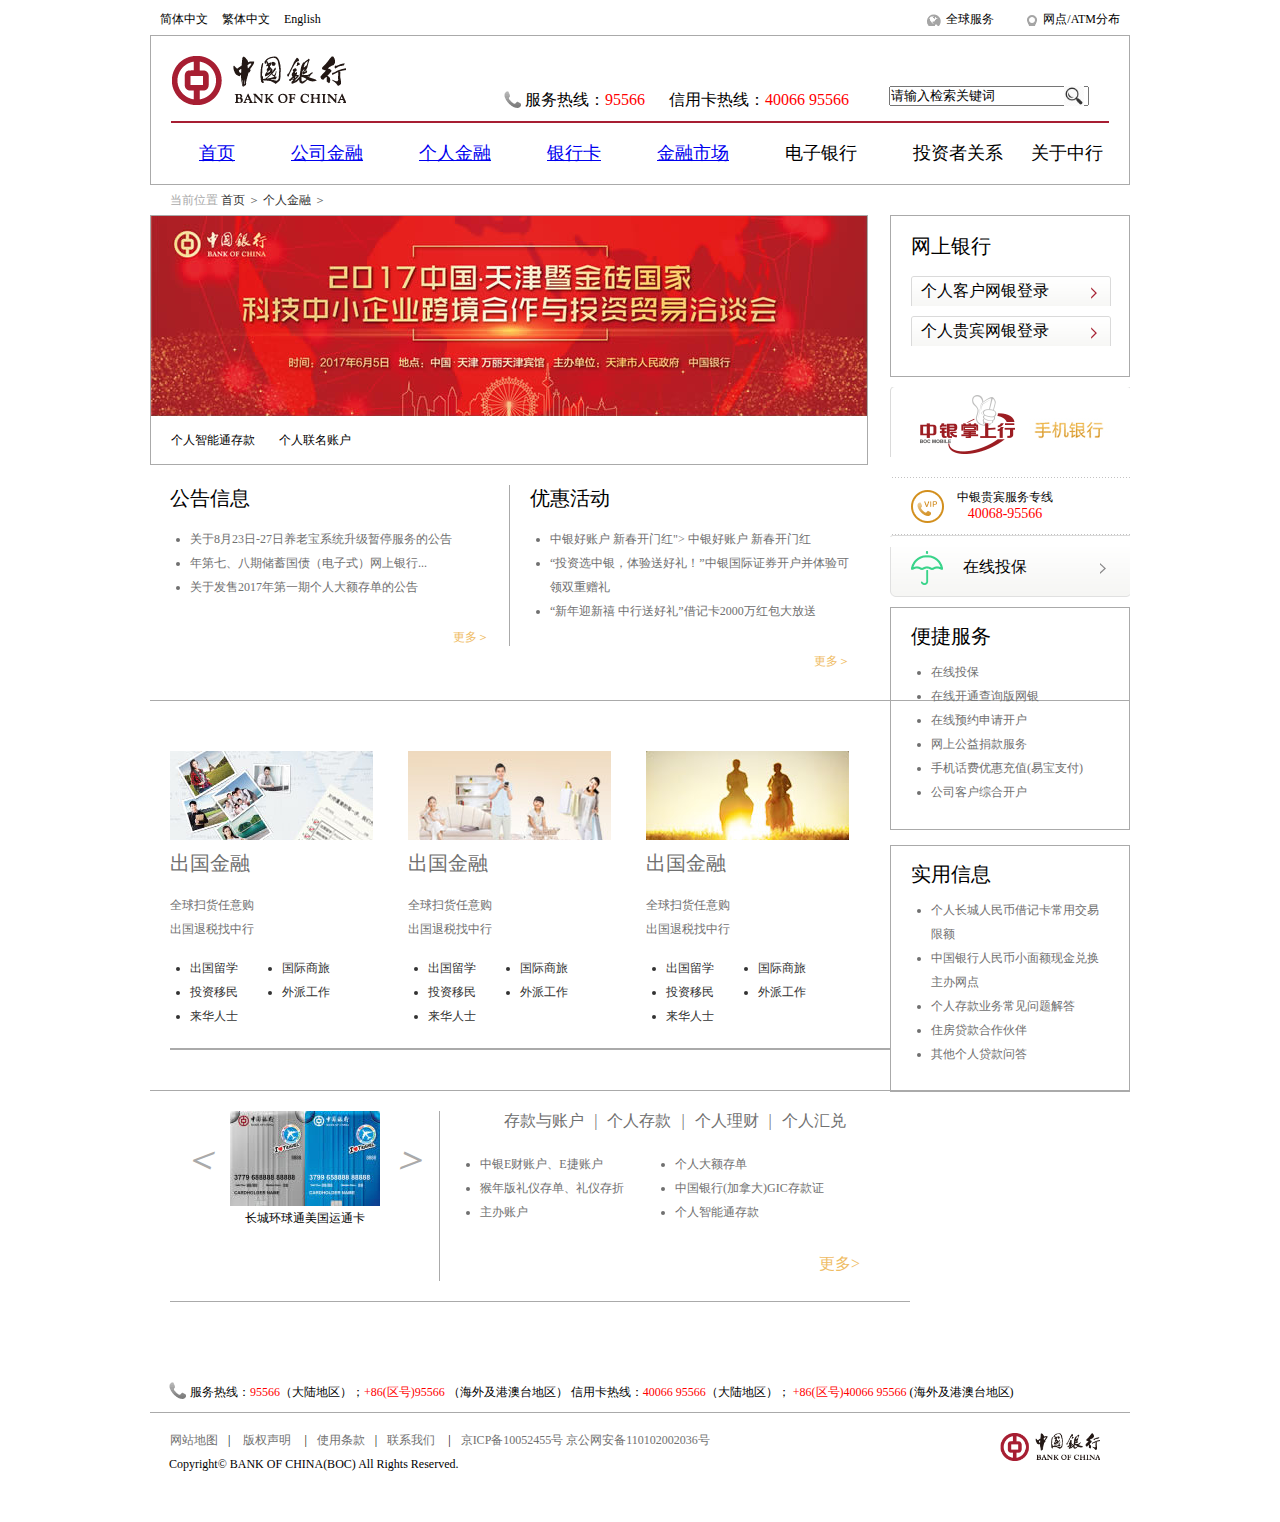
<file: person.html>
<!DOCTYPE html>
<html lang="en">

<head>
    <meta charset="UTF-8">
    <meta name="viewport" content="width=device-width, initial-scale=1.0">
    <meta http-equiv="X-UA-Compatible" content="ie=edge">
    <title>个人金融</title>
    <link rel="stylesheet" href="css/person.css">
</head>

<body>
    <div class="top-menu bx bm of">
        <div class="left fl">
            <a>简体中文</a>
            <a>繁体中文</a>
            <a>English</a>
        </div>
        <div class="right fr">
            <a class="a1">全球服务</a>
            <a class="a2">网点/ATM分布</a>
        </div>
    </div>
    <div class="header bx bm">
        <div class="logo pr">
            <a><img src="imgs/index_logo.png" alt=""></a>
            <span class="first">服务热线：<a>95566</a></span>
            <span>信用卡热线：<a>40066 95566</a></span>
            <input type="text" value="请输入检索关键词">
            <buttom class="btn"><img src="imgs/search.jpg" alt="" width="20px;"></buttom>
        </div>
        <div class="nav">
            <ul>
                <li><a href="index.html">首页</a></li>
                <li><a href="company.html">公司金融</a></li>
                <li><a href="person.html">个人金融</a></li>
                <li><a href="card.html">银行卡</a></li>
                <li><a href="market.html">金融市场</a></li>
                <li><a>电子银行</a></li>
                <li><a>投资者关系</a></li>
                <li class="last"><a>关于中行</a></li>
            </ul>
        </div>
    </div>
    <div class="path bx bm">
        <span>当前位置</span>
        <a>首页</a> ＞
        <a>个人金融</a> ＞
    </div>
    <div class="ad bx bm pr">
        <div class="img">
            <img src="imgs/cp1.jpg" alt="">
            <a>个人智能通存款</a>
            <a>个人联名账户</a>
        </div>
        <div class="net-bank pa">
            <div class="content1">
                <h2>网上银行</h2>
                <p><a>个人客户网银登录</a></p>
                <p><a>个人贵宾网银登录</a></p>
            </div>
            <div class="content2"></div>
            <div class="content3">
                <p>中银贵宾服务专线<br><span>40068-95566</span></p>
            </div>
            <div class="content4">
                <p>在线投保</p>
            </div>
            <div class="content5">
                <h2>便捷服务</h2>
                <ul>
                    <li>在线投保</li>
                    <li>在线开通查询版网银</li>
                    <li>在线预约申请开户</li>
                    <li>网上公益捐款服务</li>
                    <li>手机话费优惠充值(易宝支付)</li>
                    <li>公司客户综合开户</li>
                </ul>
            </div>
            <div class="content5">
                <h2>实用信息</h2>
                <ul>
                    <li>个人长城人民币借记卡常用交易限额</li>
                    <li>中国银行人民币小面额现金兑换主办网点</li>
                    <li>个人存款业务常见问题解答</li>
                    <li>住房贷款合作伙伴</li>
                    <li>其他个人贷款问答</li>
                </ul>
            </div>
        </div>
    </div>
    <div class="middle bx bm">
        <div class="information inf1">
            <h2>公告信息</h2>
            <ul>
                <li><a>关于8月23日-27日养老宝系统升级暂停服务的公告</a></li>
                <li><a>年第七、八期储蓄国债（电子式）网上银行...</a></li>
                <li><a>关于发售2017年第一期个人大额存单的公告</a></li>
            </ul>
            <span>更多＞ </span>
        </div>
        <div class="information">
            <h2>优惠活动</h2>
            <ul>
                <li><a>中银好账户 新春开门红"> 中银好账户 新春开门红</a></li>
                <li><a>“投资选中银，体验送好礼！”中银国际证券开户并体验可领双重赠礼</a></li>
                <li><a>“新年迎新禧 中行送好礼”借记卡2000万红包大放送</a></li>
            </ul>
            <span>更多＞ </span>
        </div>
    </div>
    <div class="finance bx bm ">
        <div class="contain">
            <div class="content1">
                <img src="imgs/pp1.jpg" alt="">
                <h2><a>出国金融</a></h2>
                <p><a>全球扫货任意购</a><br><a>出国退税找中行</a></p>
                <ul>
                    <li><a>出国留学</a></li>
                    <li><a>国际商旅</a></li>
                    <li><a>投资移民</a></li>
                    <li><a>外派工作</a></li>
                    <li><a>来华人士</a></li>
                </ul>
            </div>
            <div class="content1">
                <img src="imgs/pp2.jpg" alt="">
                <h2><a>出国金融</a></h2>
                <p><a>全球扫货任意购</a><br><a>出国退税找中行</a></p>
                <ul>
                    <li><a>出国留学</a></li>
                    <li><a>国际商旅</a></li>
                    <li><a>投资移民</a></li>
                    <li><a>外派工作</a></li>
                    <li><a>来华人士</a></li>
                </ul>
            </div>
            <div class="content1">
                <img src="imgs/pp3.jpg" alt="">
                <h2><a>出国金融</a></h2>
                <p><a>全球扫货任意购</a><br><a>出国退税找中行</a></p>
                <ul>
                    <li><a>出国留学</a></li>
                    <li><a>国际商旅</a></li>
                    <li><a>投资移民</a></li>
                    <li><a>外派工作</a></li>
                    <li><a>来华人士</a></li>
                </ul>
            </div>
        </div>
    </div>
    <div class="card bx bm">
        <div class="contain">
            <div class="left pr">
                <img src="imgs/pp4.jpg" alt=""><br>
                <span>长城环球通美国运通卡</span>
                <i class="l-arrow">＜</i>
                <i class="r-arrow">＞</i>
            </div>
            <div class="right">
                <p><a>存款与账户</a>|<a>个人存款</a>|<a>个人理财</a>|<a>个人汇兑</a></p>
                <ul>
                    <li>中银E财账户、E捷账户</li>
                    <li>个人大额存单</li>
                    <li>猴年版礼仪存单、礼仪存折</li>
                    <li>中国银行(加拿大)GIC存款证</li>
                    <li>主办账户</li>
                    <li>个人智能通存款</li>
                </ul>
                <span>更多> </span>
            </div>
        </div>
    </div>
    <div class="footer bx bm">
        <p>服务热线：<a>95566</a>（大陆地区）；<a>+86(区号)95566</a> （海外及港澳台地区） 信用卡热线：<a>40066 95566</a>（大陆地区）； <a>+86(区号)40066 95566</a> (海外及港澳台地区)</p>
        <div class="p1">
            <a>网站地图</a>| <a>版权声明</a> |<a>使用条款</a>|<a>联系我们</a> |<a class="last">京ICP备10052455号 京公网安备110102002036号</a><br> &nbsp;&nbsp;&nbsp;Copyright© BANK OF CHINA(BOC) All Rights Reserved.
            <img src="imgs/index_logo.png" alt="" width="100px">
        </div>
    </div>
</body>

</html>
</file>
<file: css/index.css>
@charset "utf-8";
* {
  box-sizing: border-box;
  font-size: 14px;
  font-family: "微软雅黑";
  padding: 0;
  margin: 0;
}
.bm {
  margin: 0 auto;
}
.btm {
  display: table-cell;
  vertical-align: middle;
}
.cb {
  clear: both;
}
.dn {
  display: none;
}
.fl {
  float: left;
}
.fr {
  float: right;
}
.of {
  overflow: hidden;
}
.pr {
  position: relative;
}
.pa {
  position: absolute;
}
.tac {
  text-align: center;
}
.tar {
  text-align: right;
}
.title1 {
  width: 100%;
}
.title1 a {
  float: left;
  height: 40px;
  color: #707070;
  font-size: 20px;
  border-bottom: 3px solid #5E95B5;
  margin-right: 20px;
}
.title1 a span {
  font-size: 14px;
}
.title1 a.last {
  float: right;
  margin-right: 0;
  border: none;
}
.r-shell {
  left: 0px;
  top: 80px;
  width: 40px;
  height: 60px;
  background-color: #ddd;
  border-radius: 0 30px 30px 0;
}
.r-shell .r-arrow {
  width: 25px;
  height: 80px;
  overflow: hidden;
}
.r-shell .r-arrow a {
  color: rgba(255, 255, 255, 0.9);
  top: -20px;
  font-size: 70px;
}
.l-shell {
  right: 0px;
  top: 80px;
  width: 40px;
  height: 60px;
  background-color: #ddd;
  border-radius: 30px 0px 0 30px;
}
.l-shell .l-arrow {
  width: 25px;
  height: 80px;
  overflow: hidden;
  left: 20px;
}
.l-shell .l-arrow a {
  color: rgba(255, 255, 255, 0.9);
  left: -20px;
  top: -20px;
  font-size: 70px;
}
.bx {
  width: 980px;
}
.top-menu {
  height: 35px;
  line-height: 35px;
}
.top-menu a {
  font-size: 12px;
}
.top-menu .left a {
  padding-left: 10px;
}
.top-menu .right a {
  padding-left: 25px;
  margin: 0 10px;
}
.top-menu .right a.a1 {
  background: url(../imgs/index_icon.png) no-repeat 0 -100px;
}
.top-menu .right a.a2 {
  background: url(../imgs/index_icon.png) no-repeat 0 -140px;
}
.header {
  height: 150px;
  border: 1px solid #aaa;
  padding: 20px 20px 0px 20px;
}
.header .logo {
  border-bottom: 2px solid #A71E32;
  padding-bottom: 10px;
  padding-right: 10px;
}
.header .logo span {
  margin: 0 10px;
}
.header .logo span.first {
  margin-left: 150px;
  padding-left: 25px;
  background: url(../imgs/index_icon.png) no-repeat;
}
.header .logo span a {
  color: red;
}
.header .logo input {
  margin: 0 20px;
  width: 210px;
}
.header .logo .btn {
  position: absolute;
  top: 35px;
  right: 40px;
}
.header .nav {
  height: 50px;
  line-height: 60px;
}
.header .nav ul {
  list-style: none;
}
.header .nav ul li {
  float: left;
  margin: 0 28px;
}
.header .nav ul li a {
  font-size: 18px;
}
.header .nav ul li.last {
  margin: 0px;
}
.path {
  padding: 0 0px 0 20px;
  line-height: 30px;
  color: #666;
  border-bottom: 1px solid #aaa;
}
.path span {
  color: #aaa;
}
.path a {
  color: black;
}
.path .net-bank {
  padding: 35px 0 10px 0 ;
}
.path .net-bank a {
  font-size: 24px;
}
.path .net-bank a.login {
  right: 0px;
  top: 5px;
  font-size: 14px;
  padding: 10px 90px;
  border: 1px solid #f0f0f0;
  background: url(../imgs/index_icon2.png) no-repeat 0 -190px;
}
.serv {
  line-height: 80px;
  padding: 0 0 0 20px ;
  border-bottom: 1px solid #aaa;
}
.serv a {
  font-size: 20px;
}
.serv .sort {
  height: 61px;
}
.serv .sort a {
  font-size: 18px;
  padding: 10px 50px;
  border: 1px solid #aaa;
  border-bottom-width: 0px;
}
.content {
  padding: 20px 0 30px 20px;
  border-bottom: 1px solid #aaa;
}
.content p {
  font-size: 12px;
  text-indent: 2em;
}
.content ul {
  color: red;
  padding: 20px 0 0 20px ;
}
.content ul li {
  margin: 0 0 20px 0;
}
.content ul li a {
  font-size: 12px;
  color: #E54919;
}
.contain .content1 {
  float: left;
  overflow: hidden;
  height: 185px;
  width: 460px;
  border: 1px solid #aaa;
  padding: 20px 0px 20px 20px;
  margin: 22px 12px;
}
.contain .content1 .left {
  float: left;
  width: 150px;
  padding-right: 60px;
  border-right: 1px dashed #aaa;
}
.contain .content1 .left p {
  font-size: 18px;
  font-family: 400;
  text-align: center;
  padding: 10px 0;
}
.contain .content1 .right {
  float: left;
  width: 280px;
  overflow: hidden;
}
.contain .content1 .right ul {
  padding: 0 0 0 40px;
  font-size: 12px;
}
.contain .content1 .right ul li {
  font-size: 12px;
  width: 110px;
  float: left;
  margin-right: 10px;
  color: #707070;
  line-height: 30px;
}
.footer {
  height: 100px;
  margin: 50px auto;
}
.footer p {
  padding-left: 40px;
  line-height: 40px;
  font-size: 12px;
  border-bottom: 1px solid #aaa;
  background: url(../imgs/index_icon.png) no-repeat 15px 10px;
}
.footer p a {
  font-size: 12px;
  color: red;
}
.footer div {
  position: relative;
  padding: 15px 30px 0 10px;
  line-height: 24px;
}
.footer div a {
  color: #707070;
  padding: 0 10px;
}
.footer div img {
  position: absolute;
  right: 30px;
  top: 20px;
}
</file>
<file: css/card.css>
@charset "utf-8";
* {
  box-sizing: border-box;
  font-family: "微软雅黑";
  padding: 0;
  margin: 0;
}
.bm {
  margin: 0 auto;
}
.btm {
  display: table-cell;
  vertical-align: middle;
}
.cb {
  clear: both;
}
.dn {
  display: none;
}
.fl {
  float: left;
}
.fr {
  float: right;
}
.of {
  overflow: hidden;
}
.pr {
  position: relative;
}
.pa {
  position: absolute;
}
.tac {
  text-align: center;
}
.tar {
  text-align: right;
}
.title1 {
  width: 100%;
}
.title1 a {
  float: left;
  height: 40px;
  color: #707070;
  font-size: 20px;
  border-bottom: 3px solid #5E95B5;
  margin-right: 20px;
}
.title1 a span {
  font-size: 14px;
}
.title1 a.last {
  float: right;
  margin-right: 0;
  border: none;
}
.r-arrow {
  right: 50px;
  top: 20px;
  width: 20px;
  height: 80px;
  overflow: hidden;
}
.r-arrow a {
  position: absolute;
  color: rgba(200, 200, 200, 0.9);
  top: -20px;
  left: -20px;
  font-size: 70px;
}
.l-arrow {
  top: 20px;
  left: -40px;
  width: 20px;
  height: 80px;
  overflow: hidden;
  left: 20px;
}
.l-arrow a {
  position: absolute;
  color: rgba(200, 200, 200, 0.9);
  left: 0px;
  top: -20px;
  font-size: 70px;
}
.bx {
  width: 980px;
}
.top-menu {
  height: 35px;
  line-height: 35px;
}
.top-menu a {
  font-size: 12px;
}
.top-menu .left a {
  padding-left: 10px;
}
.top-menu .right a {
  padding-left: 25px;
  margin: 0 10px;
}
.top-menu .right a.a1 {
  background: url(../imgs/index_icon.png) no-repeat 0 -100px;
}
.top-menu .right a.a2 {
  background: url(../imgs/index_icon.png) no-repeat 0 -140px;
}
.header {
  height: 150px;
  border: 1px solid #aaa;
  padding: 20px 20px 0px 20px;
}
.header .logo {
  border-bottom: 2px solid #A71E32;
  padding-bottom: 10px;
  padding-right: 10px;
}
.header .logo span {
  margin: 0 10px;
}
.header .logo span.first {
  margin-left: 150px;
  padding-left: 25px;
  background: url(../imgs/index_icon.png) no-repeat;
}
.header .logo span a {
  color: red;
}
.header .logo input {
  position: absolute;
  right: 0px;
  top: 30px;
  margin: 0 20px;
  width: 200px;
}
.header .logo .btn {
  position: absolute;
  top: 30px;
  right: 25px;
}
.header .nav {
  height: 50px;
  line-height: 60px;
}
.header .nav ul {
  list-style: none;
}
.header .nav ul li {
  float: left;
  margin: 0 28px;
}
.header .nav ul li a {
  font-size: 18px;
}
.header .nav ul li.last {
  margin: 0px;
}
.path {
  padding-left: 20px;
  line-height: 30px;
  font-size: 12px;
  color: #707070;
}
.path span {
  color: #aaa;
}
.path a {
  color: #333;
}
.ad .img {
  width: 718px;
  height: 250px;
  border: 1px solid #aaa;
}
.ad .img a {
  line-height: 40px;
  padding-left: 20px;
  font-size: 12px;
}
.ad .net-bank {
  top: 0px;
  right: 0px;
  width: 260px;
  padding: 0  0 0 20px ;
}
.ad .net-bank .content1 {
  padding: 10px 0px 20px 20px;
  border: 1px solid #ccc;
  margin-bottom: 10px;
}
.ad .net-bank .content1 h2 {
  font-size: 20px;
  font-weight: 400;
  line-height: 40px;
}
.ad .net-bank .content1 p {
  width: 200px;
  height: 30px;
  line-height: 30px;
  padding-left: 20px;
  background: url(../imgs/index_icon2.png) no-repeat;
  margin: 10px 0;
  font-size: 12px;
}
.ad .net-bank .content2 {
  height: 65px;
  background: url(../imgs/index_icon2.png) no-repeat 0 -70px;
  padding: 20px 0 0 25px;
  color: #707070;
  margin-bottom: 10px;
}
.ad .net-bank .content3 {
  height: 75px;
  background: url(../imgs/index_icon2.png) no-repeat 0 -520px;
  margin-bottom: 10px;
}
.ad .net-bank .content4 {
  border: 1px solid #ccc;
  margin-bottom: 10px;
}
.ad .net-bank .content4 .c41 {
  height: 80px;
  text-align: center;
  padding: 10px;
  border-bottom: 1px dashed #aaa;
}
.ad .net-bank .content4 .c41 a {
  font-size: 12px;
  color: #707070;
}
.ad .net-bank .content4 .c41 a img {
  margin: 0 0 0 70px;
  vertical-align: middle;
}
.ad .net-bank .content4 .last {
  border: none;
}
.ad .net-bank .content5 {
  height: 55px;
  background: url(../imgs/index_icon2.png) no-repeat 0 -130px;
  text-align: center;
  padding-top: 15px;
  margin-bottom: 10px;
}
.ad .net-bank .content6 {
  overflow: hidden;
  padding: 20px 0 0 20px;
  border: 1px solid #ccc;
  margin-bottom: 10px;
}
.ad .net-bank .content6 h2 {
  font-size: 18px;
  font-weight: 400;
}
.ad .net-bank .content6 ul {
  padding: 10px 0 0 20px;
  line-height: 24px;
  font-size: 12px;
}
.ad .net-bank .content6 ul li {
  float: left;
  width: 95px;
}
.ad .net-bank .content6 ul li a {
  color: #707070;
}
.ad .net-bank .content7 {
  border: 1px solid #ccc;
  margin-bottom: 10px;
}
.ad .net-bank .content8 {
  padding: 20px 0 20px 20px;
  border: 1px solid #ccc;
  margin-bottom: 10px;
}
.ad .net-bank .content8 h2 {
  font-size: 18px;
  font-weight: 400;
}
.ad .net-bank .content8 ul {
  padding: 10px 0 0 20px;
  font-size: 12px;
  line-height: 24px;
  color: #707070;
}
.middle {
  margin-top: 20px;
}
.middle .info1 {
  overflow: hidden;
  width: 740px;
  padding: 20px 0 30px 0px;
  border-bottom: 1px solid #aaa;
}
.middle .info1 .left {
  width: 360px;
  height: 170px;
  padding: 0 20px;
  border-right: 1px solid #ccc;
}
.middle .info1 .left h2 {
  font-size: 18px;
  font-weight: 400;
}
.middle .info1 .left h2 span {
  position: absolute;
  top: -25px;
  right: -20px;
  font-size: 14px;
}
.middle .info1 .left h2 span a {
  font-size: 14px;
  color: black;
  padding: 0 10px;
}
.middle .info1 .left ul {
  font-size: 12px;
  line-height: 24px;
  padding: 10px 0 0 20px;
}
.middle .info1 .left ul li a {
  color: #707070;
  text-decoration: none;
}
.middle .info1 .left span {
  margin: 30px 10px 0 0 ;
  float: right;
  font-size: 12px;
  color: #D28F1E;
}
.middle .info1 .l1 {
  border: none;
  width: 370px;
}
.middle .info2 {
  width: 720px;
  height: 290px;
  margin: 50px 0 0 0;
  border-bottom: 2px solid #ccc;
}
.middle .info2 .title {
  padding: 0 20px;
  border-bottom: 1px solid #ccc;
}
.middle .info2 .title span {
  font-size: 20px;
  line-height: 45px;
}
.middle .info2 .title a {
  margin-left: 5px;
  float: right;
  display: inline-block;
  width: 105px;
  height: 45px;
  text-align: center;
  line-height: 45px;
  font-size: 16px;
  border: 1px solid #ccc;
}
.middle .info2 .title a.current {
  background-color: #aaa;
  color: #707070;
}
.middle .info2 .content {
  width: 720px;
}
.middle .info2 .content ul {
  overflow: hidden;
  list-style: none;
  width: 620px;
  margin: 20px auto;
}
.middle .info2 .content ul li {
  margin: 0 20px;
  float: left;
  text-align: center;
}
.middle .info2 .content ul li a {
  font-size: 12px;
  color: #707070;
}
.middle .info2 .content ul li p {
  padding-top: 5px;
}
.middle .info2 .content ul.ul1 {
  width: 720px;
}
.middle .info2 .content ul.ul1 li {
  margin: 0 10px;
}
.middle .info2 .content span {
  float: right;
  margin: 20px 50px 0 0;
  font-size: 12px;
  color: #D48F1E;
}
.middle .info3 {
  width: 720px;
  margin: 40px 0 0 0;
  overflow: hidden;
  border-bottom: 1px dashed #aaa;
}
.middle .info3 .title {
  padding: 15px 10px;
  border-bottom: 1px solid #aaa;
}
.middle .info3 .title span {
  font-size: 20px;
}
.middle .info3 .title span.right {
  padding: 10px 0 0 0 ;
  float: right;
  font-size: 14px;
  color: #707070;
}
.middle .info3 .title span.right a {
  color: #707070;
  font-size: 14px;
  padding: 0 10px;
}
.middle .info3 .content {
  width: 720px;
  padding: 20px 0;
}
.middle .info3 .content ul {
  list-style: none;
}
.middle .info3 .content ul li {
  float: left;
  height: 125px;
  width: 152px;
  margin: 0 10px;
  text-align: center;
}
.middle .info3 .content ul li a {
  font-size: 12px;
  line-height: 24px;
  color: #707070;
  text-decoration: none;
}
.middle .info3 .content ul li a img {
  width: 105px;
}
.list .contain {
  width: 720px;
  padding: 20px;
  border-bottom: 1px solid #aaa;
}
.list .contain ul {
  padding: 0 0 0 20px;
  color: #D28F1E;
}
.list .contain ul li {
  line-height: 24px;
}
.list .contain ul li a {
  font-size: 12px;
  color: #D28F1E;
  text-decoration: none;
}
.list .guid {
  width: 720px;
  padding: 20px 20px 30px 20px;
  border-bottom: 1px solid #ccc;
}
.list .guid .title {
  font-size: 20px;
  font-weight: 400;
  padding: 20px 0 ;
  border-bottom: 1px solid #aaa;
}
.list .guid .content {
  width: 720px;
  margin: 20px 0px;
}
.list .guid .content ol {
  width: 720px;
  list-style: none;
  overflow: hidden;
}
.list .guid .content ol li {
  float: left;
  width: 230px;
  padding-left: 20px;
  border-right: 1px solid #ccc;
}
.list .guid .content ol li h2 {
  font-size: 18px;
  font-weight: 400;
  margin-bottom: 15px;
}
.list .guid .content ol li ul {
  list-style: disc;
  font-size: 12px;
  padding-left: 20px;
}
.list .guid .content ol li ul li {
  border: none;
  padding-left: 0px;
  line-height: 24px;
}
.list .guid .content ol li ul li a {
  color: #707070;
  font-size: 12px;
  text-decoration: none;
}
.list .guid .content ol .last {
  border: none;
}
.footer {
  height: 100px;
  margin: 50px auto;
}
.footer p {
  padding-left: 40px;
  line-height: 40px;
  font-size: 12px;
  border-bottom: 1px solid #aaa;
  background: url(../imgs/index_icon.png) no-repeat 15px 10px;
}
.footer p a {
  font-size: 12px;
  color: red;
}
.footer div {
  position: relative;
  padding: 15px 30px 0 10px;
  line-height: 24px;
  font-size: 12px;
}
.footer div a {
  color: #707070;
  padding: 0 10px;
}
.footer div img {
  position: absolute;
  right: 30px;
  top: 20px;
}
</file>
<file: css/company.css>
@charset "utf-8";
* {
  box-sizing: border-box;
  font-family: "微软雅黑";
  padding: 0;
  margin: 0;
}
.bm {
  margin: 0 auto;
}
.btm {
  display: table-cell;
  vertical-align: middle;
}
.cb {
  clear: both;
}
.dn {
  display: none;
}
.fl {
  float: left;
}
.fr {
  float: right;
}
.of {
  overflow: hidden;
}
.pr {
  position: relative;
}
.pa {
  position: absolute;
}
.tac {
  text-align: center;
}
.tar {
  text-align: right;
}
.title1 {
  width: 100%;
}
.title1 a {
  float: left;
  height: 40px;
  color: #707070;
  font-size: 20px;
  border-bottom: 3px solid #5E95B5;
  margin-right: 20px;
}
.title1 a span {
  font-size: 14px;
}
.title1 a.last {
  float: right;
  margin-right: 0;
  border: none;
}
.r-shell {
  left: 0px;
  top: 80px;
  width: 40px;
  height: 60px;
  background-color: #ddd;
  border-radius: 0 30px 30px 0;
}
.r-shell .r-arrow {
  width: 25px;
  height: 80px;
  overflow: hidden;
}
.r-shell .r-arrow a {
  color: rgba(255, 255, 255, 0.9);
  top: -20px;
  font-size: 70px;
}
.l-shell {
  right: 0px;
  top: 80px;
  width: 40px;
  height: 60px;
  background-color: #ddd;
  border-radius: 30px 0px 0 30px;
}
.l-shell .l-arrow {
  width: 25px;
  height: 80px;
  overflow: hidden;
  left: 20px;
}
.l-shell .l-arrow a {
  color: rgba(255, 255, 255, 0.9);
  left: -20px;
  top: -20px;
  font-size: 70px;
}
.bx {
  width: 980px;
}
.top-menu {
  height: 35px;
  line-height: 35px;
}
.top-menu a {
  font-size: 12px;
}
.top-menu .left a {
  padding-left: 10px;
}
.top-menu .right a {
  padding-left: 25px;
  margin: 0 10px;
}
.top-menu .right a.a1 {
  background: url(../imgs/index_icon.png) no-repeat 0 -100px;
}
.top-menu .right a.a2 {
  background: url(../imgs/index_icon.png) no-repeat 0 -140px;
}
.header {
  height: 150px;
  border: 1px solid #aaa;
  padding: 20px 20px 0px 20px;
}
.header .logo {
  border-bottom: 2px solid #A71E32;
  padding-bottom: 10px;
  padding-right: 10px;
}
.header .logo span {
  margin: 0 10px;
}
.header .logo span.first {
  margin-left: 150px;
  padding-left: 25px;
  background: url(../imgs/index_icon.png) no-repeat;
}
.header .logo span a {
  color: red;
}
.header .logo input {
  position: absolute;
  right: 0px;
  top: 30px;
  margin: 0 20px;
  width: 200px;
}
.header .logo .btn {
  position: absolute;
  top: 30px;
  right: 25px;
}
.header .nav {
  height: 50px;
  line-height: 60px;
}
.header .nav ul {
  list-style: none;
}
.header .nav ul li {
  float: left;
  margin: 0 28px;
}
.header .nav ul li a {
  font-size: 18px;
}
.header .nav ul li.last {
  margin: 0px;
}
.path {
  padding-left: 20px;
  line-height: 30px;
  font-size: 12px;
  color: #707070;
}
.path span {
  color: #aaa;
}
.path a {
  color: #333;
}
.ad .img {
  width: 718px;
  height: 250px;
  border: 1px solid #aaa;
}
.ad .img a {
  line-height: 40px;
  padding-left: 20px;
  font-size: 12px;
}
.ad .net-bank {
  top: 0px;
  right: 0px;
  width: 260px;
  padding: 0  0 0 20px ;
}
.ad .net-bank .content1 {
  padding: 10px 0px 20px 20px;
  border: 1px solid #aaa;
  margin-bottom: 10px;
}
.ad .net-bank .content1 h2 {
  font-size: 20px;
  font-weight: 400;
  line-height: 40px;
}
.ad .net-bank .content1 p {
  width: 200px;
  height: 30px;
  line-height: 30px;
  padding-left: 10px;
  background: url(../imgs/index_icon2.png) no-repeat;
}
.ad .net-bank .content2 {
  width: 240px;
  height: 56px;
  line-height: 56px;
  text-align: center;
  border: 1px solid #aaa;
  margin-bottom: 10px;
  background: #f0f0f0 url(../imgs/index_icon2.png) no-repeat -5px -345px;
}
.ad .net-bank .c2 {
  background: url(../imgs/index_icon2.png) no-repeat 0 -290px;
}
.ad .net-bank .c3 {
  background: url(../imgs/index_icon2.png) no-repeat 0 -405px;
}
.ad .net-bank .content3 {
  width: 240px;
  padding: 10px;
  border: 1px solid #aaa;
  margin-bottom: 10px;
}
.ad .net-bank .content3 h2 {
  font-size: 20px;
  line-height: 40px;
  font-weight: 400;
}
.ad .net-bank .content3 ul {
  padding: 0 0 0 20px;
  font-size: 12px;
}
.ad .net-bank .content3 ul li {
  line-height: 24px;
}
.middle {
  padding: 50px 260px 40px 20px;
  overflow: hidden;
  border-bottom: 1px solid #aaa;
}
.middle .serv1 {
  font-size: 12px;
  color: #333;
  width: 205px;
  margin: 0 25px 30px 0;
}
.middle .serv1 h2 {
  font-size: 20px;
  font-weight: 400;
  color: black;
}
.middle .serv1 h2 i {
  color: red;
}
.middle .serv1 p {
  line-height: 40px;
  color: #666;
}
.middle .serv1 ul {
  padding-left: 20px;
  line-height: 24px;
}
.middle .s12 {
  position: relative;
  top: 7px;
}
.middle hr {
  margin: 0 20px;
}
.serv-sort {
  padding: 30px 20px 20px 20px ;
  height: 700px;
}
.serv-sort .serv-sort1 {
  float: left;
  width: 330px;
  height: 150px;
  border: 1px solid #EDD2A5;
  margin: 0 20px 10px 0;
  padding: 0 20px;
}
.serv-sort .serv-sort1 h2 {
  font-size: 18px;
  font-weight: 400;
  line-height: 50px;
  border-bottom: 1px dashed #aaa;
  margin-bottom: 20px;
}
.serv-sort .serv-sort1 p {
  font-size: 12px;
  color: #666;
  line-height: 24px;
}
.serv-sort .serv-sort1 ul {
  font-size: 12px;
  padding-left: 20px;
}
.serv-sort .serv-sort1 ul li {
  float: left;
  width: 130px;
}
.serv-sort hr {
  width: 680px;
  position: absolute;
  bottom: 2px;
}
.footer {
  height: 100px;
  margin: 60px auto;
}
.footer p {
  padding-left: 40px;
  line-height: 40px;
  font-size: 12px;
  border-bottom: 1px solid #aaa;
  background: url(../imgs/index_icon.png) no-repeat 15px 10px;
}
.footer p a {
  font-size: 12px;
  color: red;
}
.footer div {
  position: relative;
  padding: 15px 30px 0 10px;
  line-height: 24px;
  font-size: 12px;
}
.footer div a {
  color: #707070;
  padding: 0 10px;
}
.footer div img {
  position: absolute;
  right: 30px;
  top: 20px;
}
</file>
<file: css/market.css>
@charset "utf-8";
* {
  box-sizing: border-box;
  font-family: "微软雅黑";
  padding: 0;
  margin: 0;
}
.bm {
  margin: 0 auto;
}
.btm {
  display: table-cell;
  vertical-align: middle;
}
.cb {
  clear: both;
}
.dn {
  display: none;
}
.fl {
  float: left;
}
.fr {
  float: right;
}
.h2 {
  font-size: 18px;
  font-weight: 400;
}
.of {
  overflow: hidden;
}
.notice {
  padding: 0 20px;
  width: 355px;
  height: 170px;
  border-right: 1px solid #ccc;
  font-size: 12px;
}
.notice h2 {
  font-size: 20px;
  font-weight: 400;
}
.notice ul {
  padding: 10px 0 0 20px;
  color: #707070;
}
.notice ul li {
  line-height: 24px;
}
.notice ul li a {
  color: #707070;
  text-decoration: none;
}
.notice span {
  margin: 25px 0 10px 0;
  float: right;
  color: #FFD595;
}
.last {
  border: none;
}
.pr {
  position: relative;
}
.pa {
  position: absolute;
}
.tac {
  text-align: center;
}
.tar {
  text-align: right;
}
.title1 {
  width: 100%;
}
.title1 a {
  float: left;
  height: 40px;
  color: #707070;
  font-size: 20px;
  border-bottom: 3px solid #5E95B5;
  margin-right: 20px;
}
.title1 a span {
  font-size: 14px;
}
.title1 a.last {
  float: right;
  margin-right: 0;
  border: none;
}
.r-arrow {
  right: 50px;
  top: 20px;
  width: 20px;
  height: 80px;
  overflow: hidden;
}
.r-arrow a {
  position: absolute;
  color: rgba(200, 200, 200, 0.9);
  top: -20px;
  left: -20px;
  font-size: 70px;
}
.l-arrow {
  top: 20px;
  left: -40px;
  width: 20px;
  height: 80px;
  overflow: hidden;
  left: 20px;
}
.l-arrow a {
  position: absolute;
  color: rgba(200, 200, 200, 0.9);
  left: 0px;
  top: -20px;
  font-size: 70px;
}
.bx {
  width: 980px;
}
.top-menu {
  height: 35px;
  line-height: 35px;
}
.top-menu a {
  font-size: 12px;
}
.top-menu .left a {
  padding-left: 10px;
}
.top-menu .right a {
  padding-left: 25px;
  margin: 0 10px;
}
.top-menu .right a.a1 {
  background: url(../imgs/index_icon.png) no-repeat 0 -100px;
}
.top-menu .right a.a2 {
  background: url(../imgs/index_icon.png) no-repeat 0 -140px;
}
.header {
  height: 150px;
  border: 1px solid #aaa;
  padding: 20px 20px 0px 20px;
}
.header .logo {
  border-bottom: 2px solid #A71E32;
  padding-bottom: 10px;
  padding-right: 10px;
}
.header .logo span {
  margin: 0 10px;
}
.header .logo span.first {
  margin-left: 150px;
  padding-left: 25px;
  background: url(../imgs/index_icon.png) no-repeat;
}
.header .logo span a {
  color: red;
}
.header .logo input {
  position: absolute;
  right: 0px;
  top: 30px;
  margin: 0 20px;
  width: 200px;
}
.header .logo .btn {
  position: absolute;
  top: 30px;
  right: 25px;
}
.header .nav {
  height: 50px;
  line-height: 60px;
}
.header .nav ul {
  list-style: none;
}
.header .nav ul li {
  float: left;
  margin: 0 28px;
}
.header .nav ul li a {
  font-size: 18px;
}
.header .nav ul li.last {
  margin: 0px;
}
.path {
  padding-left: 20px;
  line-height: 30px;
  font-size: 12px;
  color: #707070;
}
.path span {
  color: #aaa;
}
.path a {
  color: #333;
}
.ad .img {
  width: 718px;
  height: 250px;
  border: 1px solid #aaa;
}
.ad .img a {
  line-height: 40px;
  padding-left: 20px;
  font-size: 12px;
}
.ad .net-bank {
  top: 0px;
  right: 0px;
  width: 260px;
  padding: 0  0 0 20px ;
}
.ad .net-bank .content1 {
  padding: 10px 0px 20px 20px;
  border: 1px solid #ccc;
  margin-bottom: 10px;
}
.ad .net-bank .content1 h2 {
  font-size: 20px;
  font-weight: 400;
  line-height: 40px;
}
.ad .net-bank .content1 p {
  width: 200px;
  height: 30px;
  line-height: 30px;
  padding-left: 20px;
  background: url(../imgs/index_icon2.png) no-repeat;
  margin: 10px 0;
  font-size: 12px;
}
.ad .net-bank .content2 {
  overflow: hidden;
  padding: 20px;
  border: 1px solid #ccc;
  margin-bottom: 10px;
}
.ad .net-bank .content2 table {
  margin: 15px 0 0 0;
  text-align: center;
  color: #707070;
  font-size: 12px;
}
.ad .net-bank .content2 table tr th,
.ad .net-bank .content2 table tr td {
  width: 60px;
  line-height: 30px;
}
.ad .net-bank .content2 table .current {
  background: #f0f0f0;
}
.ad .net-bank .content2 a {
  font-size: 12px;
  margin-top: 20px;
  color: #D28F64;
  float: right;
}
.ad .net-bank .content3 {
  height: 55px;
  text-align: center;
  padding: 17px 0;
  background: url(../imgs/index_icon2.png) no-repeat 0 -290px;
  margin-bottom: 10px;
}
.ad .net-bank .content4 {
  padding: 20px;
  border: 1px solid #ccc;
}
.ad .net-bank .content4 ul {
  padding-left: 20px;
  margin-top: 10px;
  font-size: 12px;
  color: #707070;
}
.ad .net-bank .content4 ul li {
  line-height: 24px;
}
.ad .net-bank .content4 ul li a {
  color: #707070;
  text-decoration: none;
}
.middle {
  padding: 40px 0 0 0;
}
.middle .info1 {
  overflow: hidden;
  width: 720px;
  padding: 0 0 30px 0;
  border-bottom: 2px solid #ccc;
}
.middle .info1 .left {
  padding: 0 20px;
  width: 355px;
  height: 170px;
  border-right: 1px solid #ccc;
  font-size: 12px;
}
.middle .info1 .left h2 {
  font-size: 20px;
  font-weight: 400;
}
.middle .info1 .left ul {
  padding: 10px 0 0 20px;
  color: #707070;
}
.middle .info1 .left ul li {
  line-height: 24px;
}
.middle .info1 .left ul li a {
  color: #707070;
  text-decoration: none;
}
.middle .info1 .left span {
  margin-top: 30px;
  float: right;
  color: #FFD595;
}
.middle .info1 .last {
  border: none;
}
.middle .info2 {
  width: 720px;
  margin-top: 40px;
}
.middle .info2 .title {
  padding: 0 20px;
  border-bottom: 1px solid #ccc;
}
.middle .info2 .title a {
  font-size: 16px;
  display: inline-block;
  padding: 10px 20px;
  border: 1px solid #ccc;
  background-color: #f0f0f0;
}
.middle .info2 .title .current {
  background-color: #fff;
}
.middle .info2 .contain {
  width: 720px;
  padding: 20px 0;
}
.middle .info2 .contain .content1 {
  width: 720px;
  padding-bottom: 30px;
  overflow: hidden;
  border-bottom: 2px solid #ccc;
}
.middle .info2 .contain .content1 h2 {
  font-size: 18px;
}
.middle .info3 {
  width: 720px;
  margin: 40px 0 0 0;
}
.middle .info3 .title {
  font-size: 20px;
  line-height: 45px;
  padding: 0 20px;
  border-bottom: 1px solid #ccc;
}
.middle .info3 .contain {
  padding: 30px 0 ;
  overflow: hidden;
  border-bottom: 2px solid #ccc;
}
.middle .info3 .contain .left {
  width: 355px;
}
.middle .info3 .contain .left h2 {
  font-size: 18px;
}
.middle .info4 {
  width: 720px;
  margin-top: 40px;
}
.middle .info4 .title {
  font-size: 20px;
  line-height: 45px;
  padding: 0 20px ;
  border-bottom: 1px solid #ccc;
}
.middle .info4 .contain {
  padding: 30px 0;
  overflow: hidden;
  border-bottom: 2px solid #ccc;
}
.middle .info4 .contain .left {
  width: 230px;
  padding: 0 20px;
  border-right: 1px solid #ccc;
}
.middle .info4 .contain .right {
  width: 480px;
  padding: 0 0 0 20px;
}
.middle .info4 .contain .right p {
  height: 20px;
  font-size: 12px;
  padding: 0 10px 0 0;
}
.middle .info4 .contain .right p a {
  padding: 0 20px;
  color: #707070;
}
.middle .info4 .contain .right ul {
  margin-top: 20px;
  padding-left: 20px;
  overflow: hidden;
  font-size: 12px;
}
.middle .info4 .contain .right ul li {
  line-height: 24px;
  float: left;
  width: 220px;
}
.middle .info4 .contain .right ul li a {
  color: #707070;
  text-decoration: none;
}
.footer {
  height: 100px;
  margin: 50px auto;
}
.footer p {
  padding-left: 40px;
  line-height: 40px;
  font-size: 12px;
  border-bottom: 1px solid #aaa;
  background: url(../imgs/index_icon.png) no-repeat 15px 10px;
}
.footer p a {
  font-size: 12px;
  color: red;
}
.footer div {
  position: relative;
  padding: 15px 30px 0 10px;
  line-height: 24px;
  font-size: 12px;
}
.footer div a {
  color: #707070;
  padding: 0 10px;
}
.footer div img {
  position: absolute;
  right: 30px;
  top: 20px;
}
</file>
<file: css/person.css>
@charset "utf-8";
* {
  box-sizing: border-box;
  font-family: "微软雅黑";
  padding: 0;
  margin: 0;
}
.bm {
  margin: 0 auto;
}
.btm {
  display: table-cell;
  vertical-align: middle;
}
.cb {
  clear: both;
}
.dn {
  display: none;
}
.fl {
  float: left;
}
.fr {
  float: right;
}
.of {
  overflow: hidden;
}
.pr {
  position: relative;
}
.pa {
  position: absolute;
}
.tac {
  text-align: center;
}
.tar {
  text-align: right;
}
.title1 {
  width: 100%;
}
.title1 a {
  float: left;
  height: 40px;
  color: #707070;
  font-size: 20px;
  border-bottom: 3px solid #5E95B5;
  margin-right: 20px;
}
.title1 a span {
  font-size: 14px;
}
.title1 a.last {
  float: right;
  margin-right: 0;
  border: none;
}
.r-shell {
  left: 0px;
  top: 80px;
  width: 40px;
  height: 60px;
  background-color: #ddd;
  border-radius: 0 30px 30px 0;
}
.r-shell .r-arrow {
  width: 25px;
  height: 80px;
  overflow: hidden;
}
.r-shell .r-arrow a {
  color: rgba(255, 255, 255, 0.9);
  top: -20px;
  font-size: 70px;
}
.l-shell {
  right: 0px;
  top: 80px;
  width: 40px;
  height: 60px;
  background-color: #ddd;
  border-radius: 30px 0px 0 30px;
}
.l-shell .l-arrow {
  width: 25px;
  height: 80px;
  overflow: hidden;
  left: 20px;
}
.l-shell .l-arrow a {
  color: rgba(255, 255, 255, 0.9);
  left: -20px;
  top: -20px;
  font-size: 70px;
}
.bx {
  width: 980px;
}
.top-menu {
  height: 35px;
  line-height: 35px;
}
.top-menu a {
  font-size: 12px;
}
.top-menu .left a {
  padding-left: 10px;
}
.top-menu .right a {
  padding-left: 25px;
  margin: 0 10px;
}
.top-menu .right a.a1 {
  background: url(../imgs/index_icon.png) no-repeat 0 -100px;
}
.top-menu .right a.a2 {
  background: url(../imgs/index_icon.png) no-repeat 0 -140px;
}
.header {
  height: 150px;
  border: 1px solid #aaa;
  padding: 20px 20px 0px 20px;
}
.header .logo {
  border-bottom: 2px solid #A71E32;
  padding-bottom: 10px;
  padding-right: 10px;
}
.header .logo span {
  margin: 0 10px;
}
.header .logo span.first {
  margin-left: 150px;
  padding-left: 25px;
  background: url(../imgs/index_icon.png) no-repeat;
}
.header .logo span a {
  color: red;
}
.header .logo input {
  position: absolute;
  right: 0px;
  top: 30px;
  margin: 0 20px;
  width: 200px;
}
.header .logo .btn {
  position: absolute;
  top: 30px;
  right: 25px;
}
.header .nav {
  height: 50px;
  line-height: 60px;
}
.header .nav ul {
  list-style: none;
}
.header .nav ul li {
  float: left;
  margin: 0 28px;
}
.header .nav ul li a {
  font-size: 18px;
}
.header .nav ul li.last {
  margin: 0px;
}
.path {
  padding-left: 20px;
  line-height: 30px;
  font-size: 12px;
  color: #707070;
}
.path span {
  color: #aaa;
}
.path a {
  color: #333;
}
.ad .img {
  width: 718px;
  height: 250px;
  border: 1px solid #aaa;
}
.ad .img a {
  line-height: 40px;
  padding-left: 20px;
  font-size: 12px;
}
.ad .net-bank {
  top: 0px;
  right: 0px;
  width: 260px;
  padding: 0  0 0 20px ;
}
.ad .net-bank .content1 {
  padding: 10px 0px 20px 20px;
  border: 1px solid #aaa;
  margin-bottom: 10px;
}
.ad .net-bank .content1 h2 {
  font-size: 20px;
  font-weight: 400;
  line-height: 40px;
}
.ad .net-bank .content1 p {
  width: 200px;
  height: 30px;
  line-height: 30px;
  padding-left: 10px;
  background: url(../imgs/index_icon2.png) no-repeat;
  margin: 10px 0;
}
.ad .net-bank .content2 {
  width: 240px;
  height: 70px;
  background: url(../imgs/index_icon2.png) no-repeat 0 -520px;
  margin-bottom: 20px;
}
.ad .net-bank .content3 {
  width: 240px;
  height: 60px;
  background: url(../imgs/index_icon2.png) no-repeat 0 -655px;
  margin-bottom: 10px;
}
.ad .net-bank .content3 p {
  font-size: 12px;
  text-align: center;
  padding: 12px 10px 0 0;
}
.ad .net-bank .content3 p span {
  color: red;
  font-size: 14px;
}
.ad .net-bank .content4 {
  height: 50px;
  margin-bottom: 10px;
  background: url(../imgs/index_icon2.png) no-repeat 0 -605px;
}
.ad .net-bank .content4 p {
  text-align: center;
  padding: 10px 30px 0 0;
}
.ad .net-bank .content5 {
  padding: 0 20px 20px;
  border: 1px solid #aaa;
  margin-bottom: 15px;
}
.ad .net-bank .content5 h2 {
  font-size: 20px;
  font-weight: 400;
  padding: 15px 0;
}
.ad .net-bank .content5 ul {
  position: relative;
  top: -5px;
  padding-left: 20px;
  font-size: 12px;
  line-height: 24px;
  color: #707070;
}
.middle {
  overflow: hidden;
  padding: 20px 0 30px 0;
  border-bottom: 1px solid #aaa;
}
.middle .information {
  width: 360px;
  float: left;
  padding: 0 20px;
}
.middle .information h2 {
  font-size: 20px;
  font-weight: 400;
}
.middle .information ul {
  margin-top: 15px;
  padding-left: 20px;
  line-height: 24px;
  font-size: 12px;
  color: #707070;
}
.middle .information span {
  float: right;
  font-size: 12px;
  color: #EFBC64;
  margin: 30px 0 0 0 ;
}
.middle .inf1 {
  border-right: 1px solid #aaa;
}
.finance {
  padding: 50px 20px 40px;
  border-bottom: 1px solid #aaa;
}
.finance .contain {
  width: 720px;
  overflow: hidden;
  padding: 0 0 20px 0;
  border-bottom: 2px solid #aaa;
}
.finance .contain .content1 {
  margin-right: 33px;
  float: left;
  width: 205px;
  font-size: 12px;
  line-height: 24px;
  color: #707070;
}
.finance .contain .content1 h2 {
  font-size: 20px;
  font-weight: 400;
  line-height: 30px;
}
.finance .contain .content1 p {
  padding: 15px 0;
}
.finance .contain .content1 ul {
  padding-left: 20px;
  overflow: hidden;
  color: #333;
}
.finance .contain .content1 ul li {
  float: left;
  width: 92px;
}
.card {
  padding: 20px;
}
.card .contain {
  width: 740px;
  overflow: hidden;
  padding-bottom: 20px;
  border-bottom: 1px solid #aaa;
}
.card .contain .left {
  float: left;
  width: 270px;
  height: 170px;
  text-align: center;
  font-size: 12px;
  border-right: 1px solid #aaa;
}
.card .contain .left i {
  position: absolute;
  font-size: 40px;
  top: 20px;
  color: #aaa;
}
.card .contain .left i.l-arrow {
  left: 10px;
}
.card .contain .left i.r-arrow {
  right: 10px;
}
.card .contain .right {
  float: left;
  width: 450px;
  padding: 0 0 0 20px;
  color: #707070;
}
.card .contain .right p {
  text-align: center;
}
.card .contain .right p a {
  padding: 0 10px;
}
.card .contain .right ul {
  padding: 20px;
  line-height: 24px;
  font-size: 12px;
}
.card .contain .right ul li {
  float: left;
  width: 195px;
}
.card .contain .right span {
  margin: 30px 30px 0 0 ;
  float: right;
  color: #EFBC64;
}
.footer {
  height: 100px;
  margin: 50px auto;
}
.footer p {
  padding-left: 40px;
  line-height: 40px;
  font-size: 12px;
  border-bottom: 1px solid #aaa;
  background: url(../imgs/index_icon.png) no-repeat 15px 10px;
}
.footer p a {
  font-size: 12px;
  color: red;
}
.footer div {
  position: relative;
  padding: 15px 30px 0 10px;
  line-height: 24px;
  font-size: 12px;
}
.footer div a {
  color: #707070;
  padding: 0 10px;
}
.footer div img {
  position: absolute;
  right: 30px;
  top: 20px;
}
</file>
